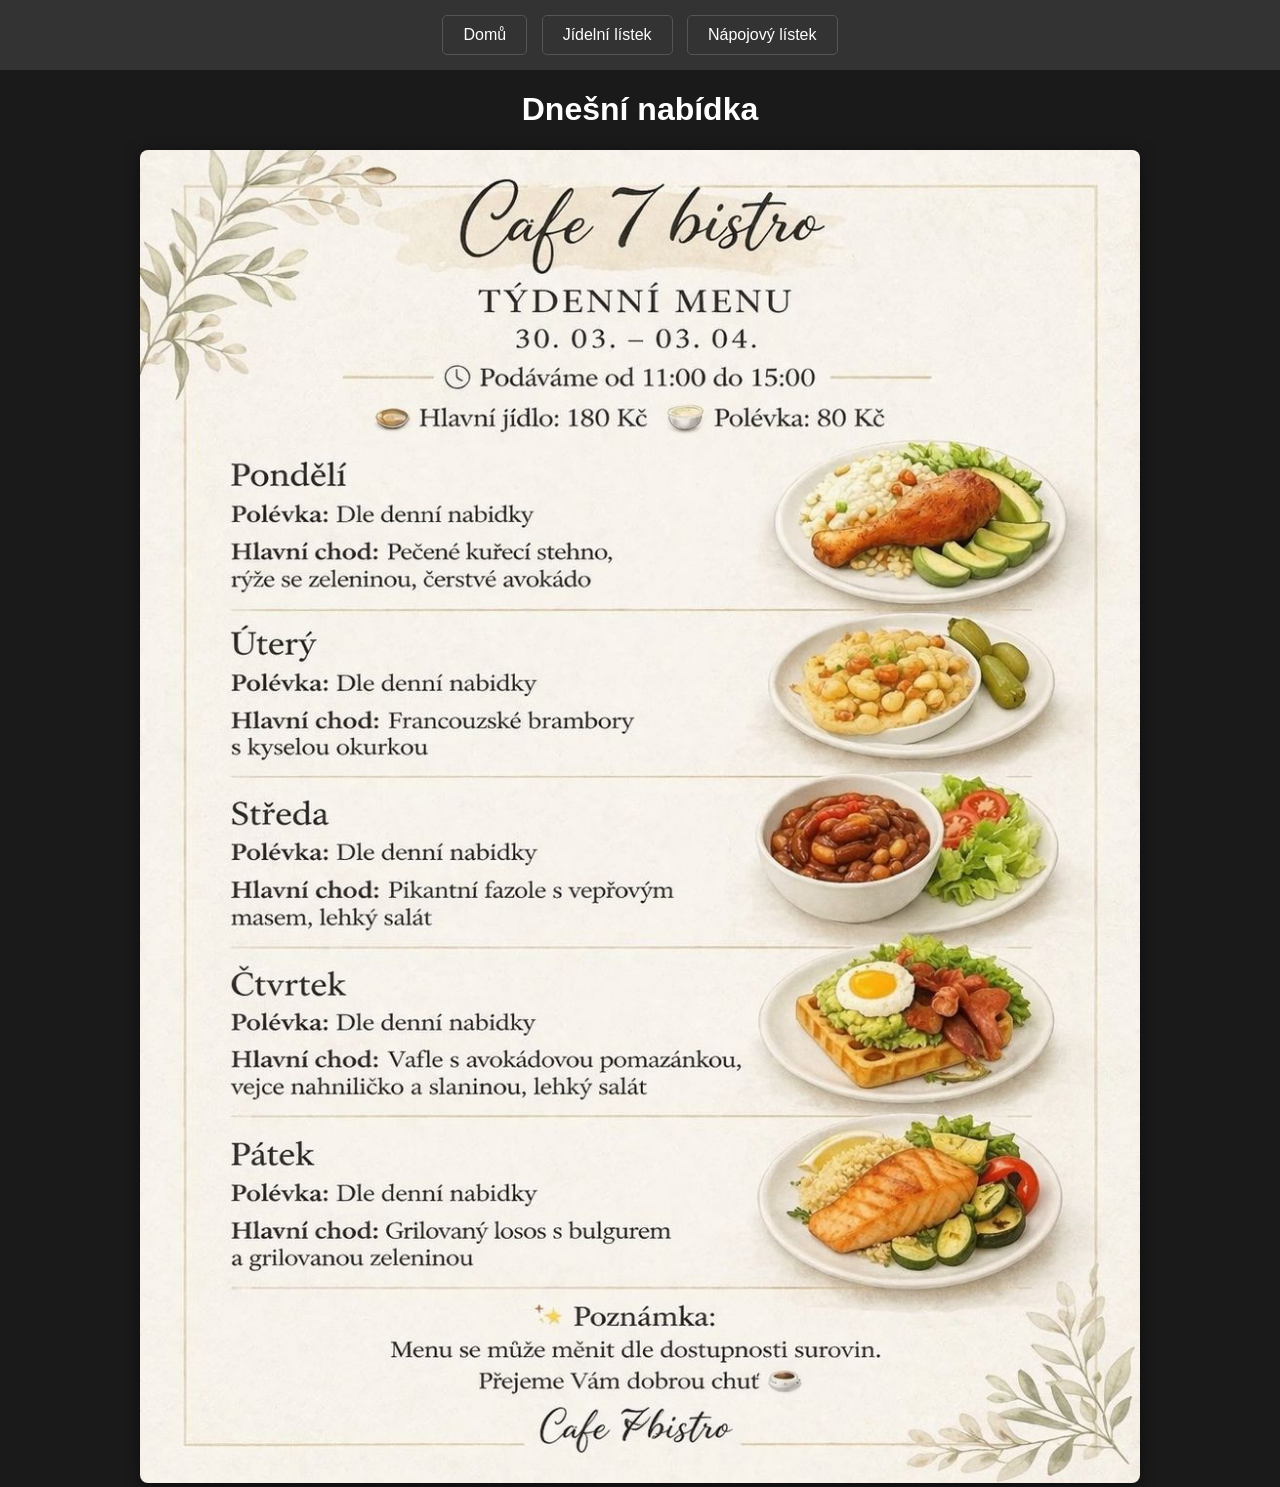
<file: denni-listek.html>
<!DOCTYPE html>
<html lang="cs">
<head>
    <meta charset="UTF-8">
    <meta name="viewport" content="width=device-width, initial-scale=1.0">
    <title>Denní lístek - Café 7</title>
    <style>
        body {
            margin: 0;
            padding: 0;
            font-family: Arial, sans-serif;
            background-color: #1a1a1a;
            color: white;
            text-align: center;
        }
        /* Styl pro navigaci */
        nav {
            background-color: #333;
            padding: 15px;
            margin-bottom: 20px;
        }
        nav a {
            color: white;
            text-decoration: none;
            padding: 10px 20px;
            margin: 0 5px;
            border: 1px solid #555;
            border-radius: 5px;
            display: inline-block;
            transition: background 0.3s;
        }
        nav a:hover {
            background-color: #555;
        }
        /* Styl pro fotku */
        .foto-kontejner {
            max-width: 1000px;
            margin: 0 auto;
            padding: 0 10px;
        }
        img {
            width: 100%;
            height: auto;
            border-radius: 8px;
            box-shadow: 0 4px 15px rgba(0,0,0,0.5);
        }
    </style>
</head>
<body>

    <nav>
        <a href="index.html">Domů</a>
        <a href="jidelni-listek.html">Jídelní lístek</a>
        <a href="napojovy-listek.html">Nápojový lístek</a>
    </nav>

    <div class="foto-kontejner">
        <h1>Dnešní nabídka</h1>
        <img src="denni-nabidka.png" alt="Denní nabídka">
    </div>

</body>
</html>
</file>
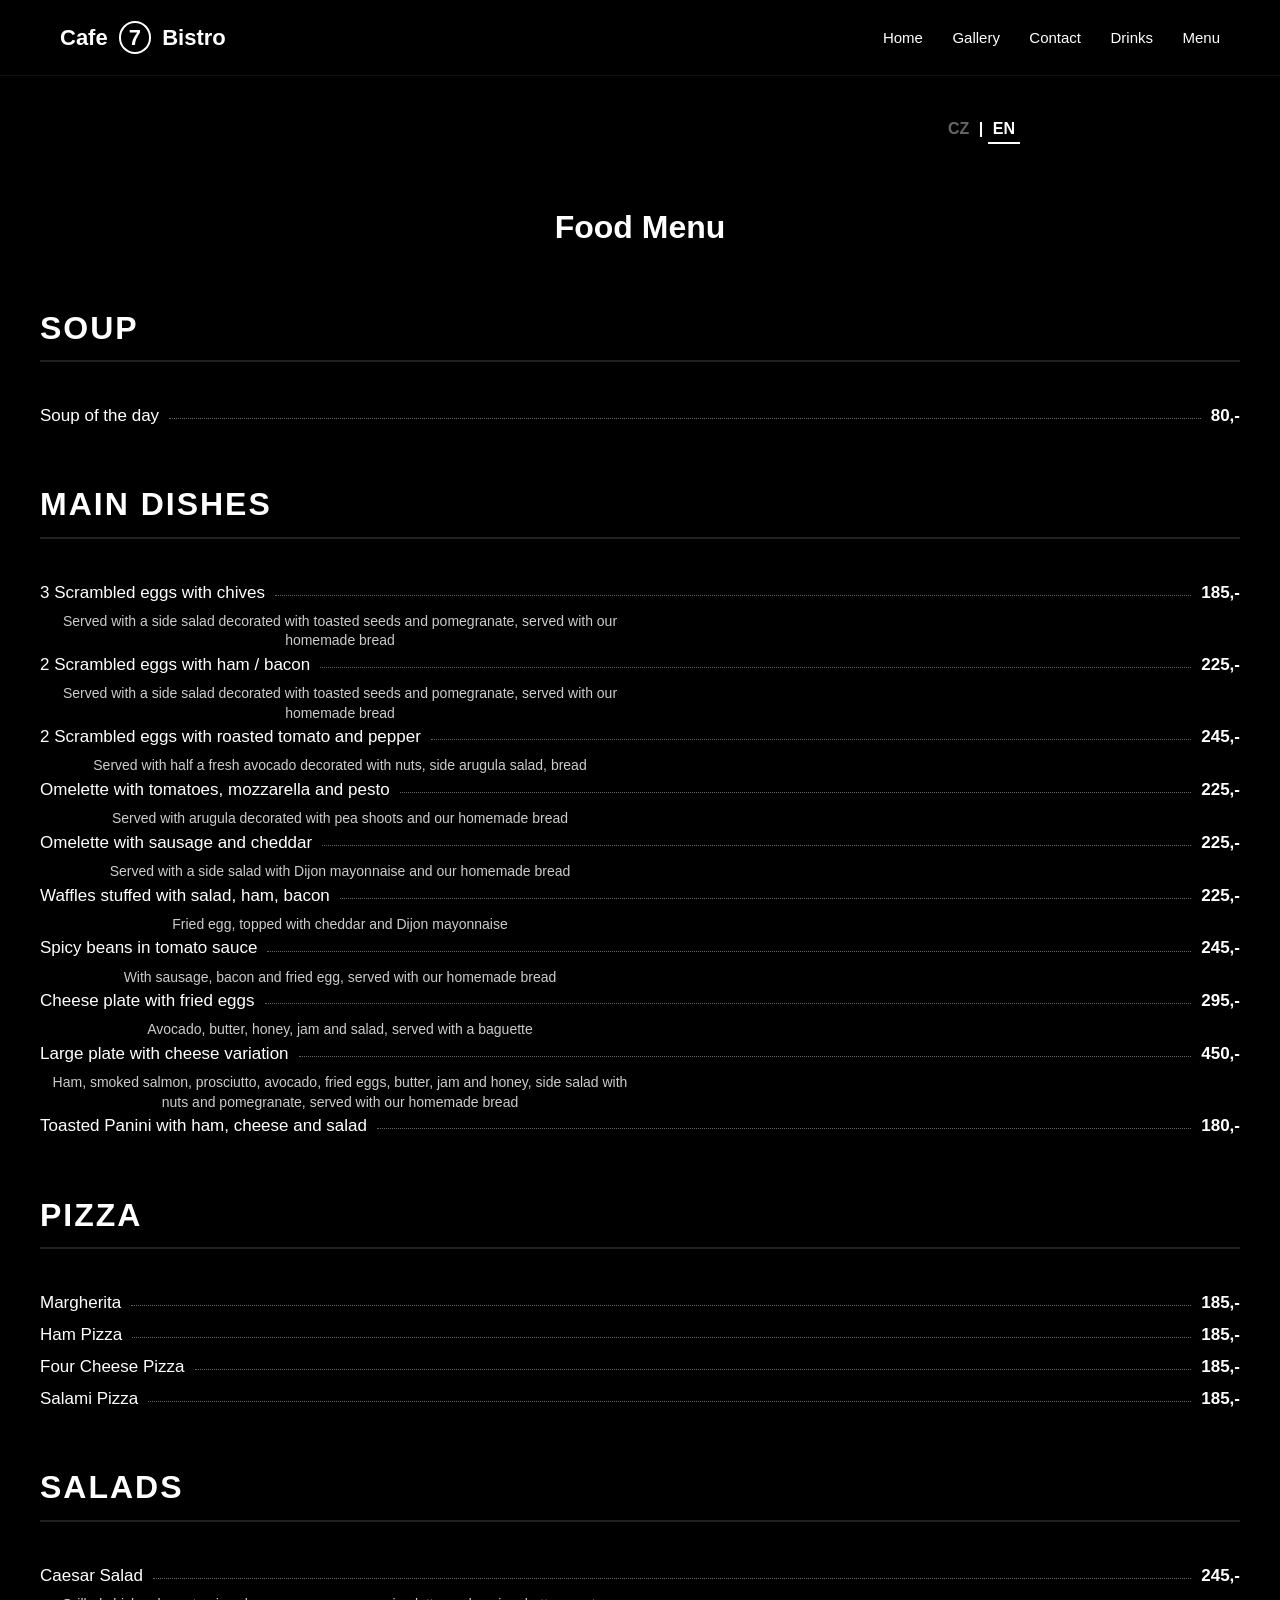
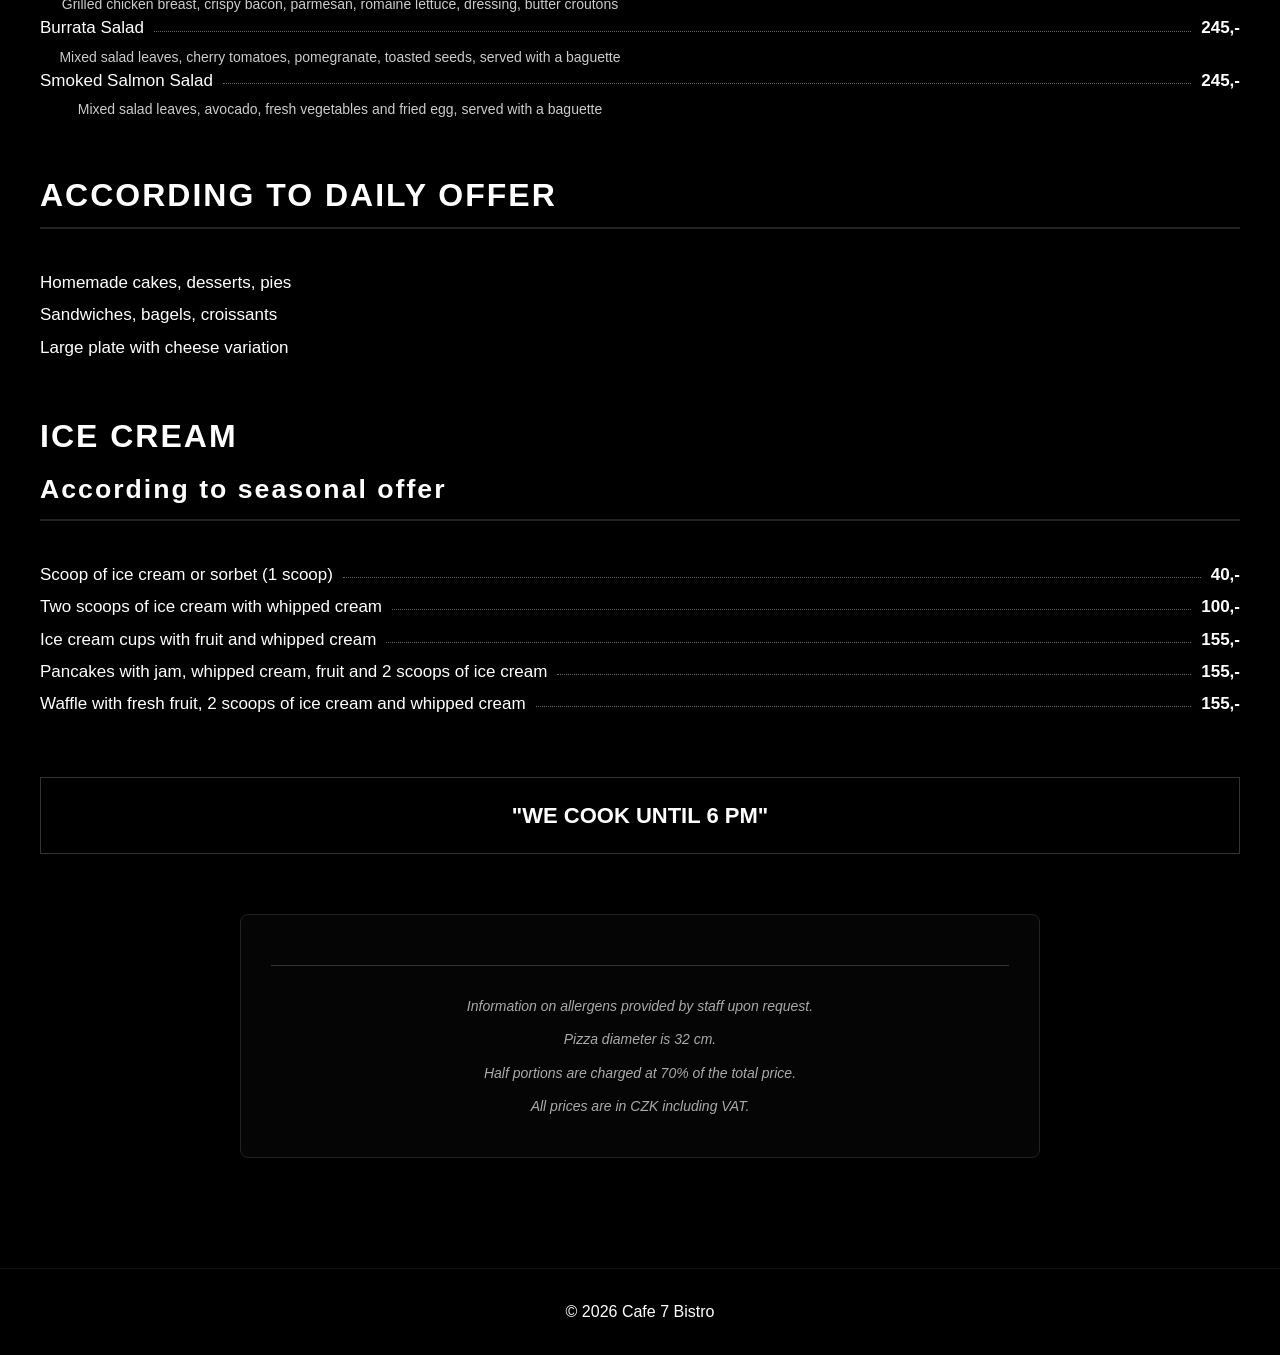
<file: jidelni-listek-en.html>
<!DOCTYPE html>
<html lang="en">
<head>
<meta charset="UTF-8">
<meta name="viewport" content="width=device-width, initial-scale=1.0">
<title>Menu | Cafe 7 Bistro</title>
<link rel="stylesheet" href="styles.css">
</head>

<body>

<header>
<div class="logo">
Cafe <span class="circle">7</span> Bistro
</div>

<nav>
<a href="index.html">Home</a>
<a href="index.html#gallery">Gallery</a>
<a href="index.html#contact">Contact</a>
<a href="napojovy-listek.html">Drinks</a>
<a href="jidelni-listek-en.html">Menu</a>
</nav>
</header>

<div class="lang-switch">
    <a href="jidelni-listek.html" class="lang-link">CZ</a> | 
    <a href="jidelni-listek-en.html" class="lang-link active">EN</a>
</div>

<section class="section">

<h2>Food Menu</h2>

<div class="menu-container">

<h2 class="menu-category">SOUP</h2>
<div class="menu-item">
<div class="menu-row">
<span class="menu-name">Soup of the day</span>
<span class="menu-dots"></span>
<span class="menu-price">80,-</span>
</div>
</div>

<h2 class="menu-category">MAIN DISHES</h2>

<div class="menu-item">
<div class="menu-row">
<span class="menu-name">3 Scrambled eggs with chives</span>
<span class="menu-dots"></span>
<span class="menu-price">185,-</span>
</div>
<p class="menu-desc">
Served with a side salad decorated with toasted seeds and pomegranate, served with our homemade bread
</p>
</div>

<div class="menu-item">
<div class="menu-row">
<span class="menu-name">2 Scrambled eggs with ham / bacon</span>
<span class="menu-dots"></span>
<span class="menu-price">225,-</span>
</div>
<p class="menu-desc">
Served with a side salad decorated with toasted seeds and pomegranate, served with our homemade bread
</p>
</div>

<div class="menu-item">
<div class="menu-row">
<span class="menu-name">2 Scrambled eggs with roasted tomato and pepper</span>
<span class="menu-dots"></span>
<span class="menu-price">245,-</span>
</div>
<p class="menu-desc">
Served with half a fresh avocado decorated with nuts, side arugula salad, bread
</p>
</div>

<div class="menu-item">
<div class="menu-row">
<span class="menu-name">Omelette with tomatoes, mozzarella and pesto</span>
<span class="menu-dots"></span>
<span class="menu-price">225,-</span>
</div>
<p class="menu-desc">
Served with arugula decorated with pea shoots and our homemade bread
</p>
</div>

<div class="menu-item">
<div class="menu-row">
<span class="menu-name">Omelette with sausage and cheddar</span>
<span class="menu-dots"></span>
<span class="menu-price">225,-</span>
</div>
<p class="menu-desc">
Served with a side salad with Dijon mayonnaise and our homemade bread
</p>
</div>

<div class="menu-item">
<div class="menu-row">
<span class="menu-name">Waffles stuffed with salad, ham, bacon</span>
<span class="menu-dots"></span>
<span class="menu-price">225,-</span>
</div>
<p class="menu-desc">
Fried egg, topped with cheddar and Dijon mayonnaise
</p>
</div>

<div class="menu-item">
<div class="menu-row">
<span class="menu-name">Spicy beans in tomato sauce</span>
<span class="menu-dots"></span>
<span class="menu-price">245,-</span>
</div>
<p class="menu-desc">
With sausage, bacon and fried egg, served with our homemade bread
</p>
</div>

<div class="menu-item">
<div class="menu-row">
<span class="menu-name">Cheese plate with fried eggs</span>
<span class="menu-dots"></span>
<span class="menu-price">295,-</span>
</div>
<p class="menu-desc">
Avocado, butter, honey, jam and salad, served with a baguette
</p>
</div>

<div class="menu-item">
<div class="menu-row">
<span class="menu-name">Large plate with cheese variation</span>
<span class="menu-dots"></span>
<span class="menu-price">450,-</span>
</div>
<p class="menu-desc">
Ham, smoked salmon, prosciutto, avocado, fried eggs, butter, jam and honey, side salad with nuts and pomegranate, served with our homemade bread
</p>
</div>

<div class="menu-item">
<div class="menu-row">
<span class="menu-name">Toasted Panini with ham, cheese and salad</span>
<span class="menu-dots"></span>
<span class="menu-price">180,-</span>
</div>
</div>

<h2 class="menu-category">PIZZA</h2>

<div class="menu-item">
<div class="menu-row">
<span class="menu-name">Margherita</span>
<span class="menu-dots"></span>
<span class="menu-price">185,-</span>
</div>
</div>

<div class="menu-item">
<div class="menu-row">
<span class="menu-name">Ham Pizza</span>
<span class="menu-dots"></span>
<span class="menu-price">185,-</span>
</div>
</div>

<div class="menu-item">
<div class="menu-row">
<span class="menu-name">Four Cheese Pizza</span>
<span class="menu-dots"></span>
<span class="menu-price">185,-</span>
</div>
</div>

<div class="menu-item">
<div class="menu-row">
<span class="menu-name">Salami Pizza</span>
<span class="menu-dots"></span>
<span class="menu-price">185,-</span>
</div>
</div>

<h2 class="menu-category">SALADS</h2>

<div class="menu-item">
<div class="menu-row">
<span class="menu-name">Caesar Salad</span>
<span class="menu-dots"></span>
<span class="menu-price">245,-</span>
</div>
<p class="menu-desc">
Grilled chicken breast, crispy bacon, parmesan, romaine lettuce, dressing, butter croutons
</p>
</div>

<div class="menu-item">
<div class="menu-row">
<span class="menu-name">Burrata Salad</span>
<span class="menu-dots"></span>
<span class="menu-price">245,-</span>
</div>
<p class="menu-desc">
Mixed salad leaves, cherry tomatoes, pomegranate, toasted seeds, served with a baguette
</p>
</div>

<div class="menu-item">
<div class="menu-row">
<span class="menu-name">Smoked Salmon Salad</span>
<span class="menu-dots"></span>
<span class="menu-price">245,-</span>
</div>
<p class="menu-desc">
Mixed salad leaves, avocado, fresh vegetables and fried egg, served with a baguette
</p>
</div>

<h2 class="menu-category">ACCORDING TO DAILY OFFER</h2>

<div class="menu-item">
<div class="menu-row">
<span class="menu-name">Homemade cakes, desserts, pies</span>
</div>
</div>

<div class="menu-item">
<div class="menu-row">
<span class="menu-name">Sandwiches, bagels, croissants</span>
</div>
</div>

<div class="menu-item">
<div class="menu-row">
<span class="menu-name">Large plate with cheese variation</span>
</div>
</div>

<h2 class="menu-category">ICE CREAM <br><small>According to seasonal offer</small></h2>

<div class="menu-item">
<div class="menu-row">
<span class="menu-name">Scoop of ice cream or sorbet (1 scoop)</span>
<span class="menu-dots"></span>
<span class="menu-price">40,-</span>
</div>
</div>

<div class="menu-item">
<div class="menu-row">
<span class="menu-name">Two scoops of ice cream with whipped cream</span>
<span class="menu-dots"></span>
<span class="menu-price">100,-</span>
</div>
</div>

<div class="menu-item">
<div class="menu-row">
<span class="menu-name">Ice cream cups with fruit and whipped cream</span>
<span class="menu-dots"></span>
<span class="menu-price">155,-</span>
</div>
</div>

<div class="menu-item">
<div class="menu-row">
<span class="menu-name">Pancakes with jam, whipped cream, fruit and 2 scoops of ice cream</span>
<span class="menu-dots"></span>
<span class="menu-price">155,-</span>
</div>
</div>

<div class="menu-item">
<div class="menu-row">
<span class="menu-name">Waffle with fresh fruit, 2 scoops of ice cream and whipped cream</span>
<span class="menu-dots"></span>
<span class="menu-price">155,-</span>
</div>
</div>

<div class="cooking-time">
    "WE COOK UNTIL 6 PM"
</div>

<div class="menu-info">
    <div class="info-box">
        <p>Information on allergens provided by staff upon request.</p>
        <p>Pizza diameter is 32 cm.</p>
        <p>Half portions are charged at 70% of the total price.</p>
        <p>All prices are in CZK including VAT.</p>
    </div>
</div>

</div>

</section>

<footer>
© 2026 Cafe 7 Bistro
</footer>

</body>
</html>
</file>
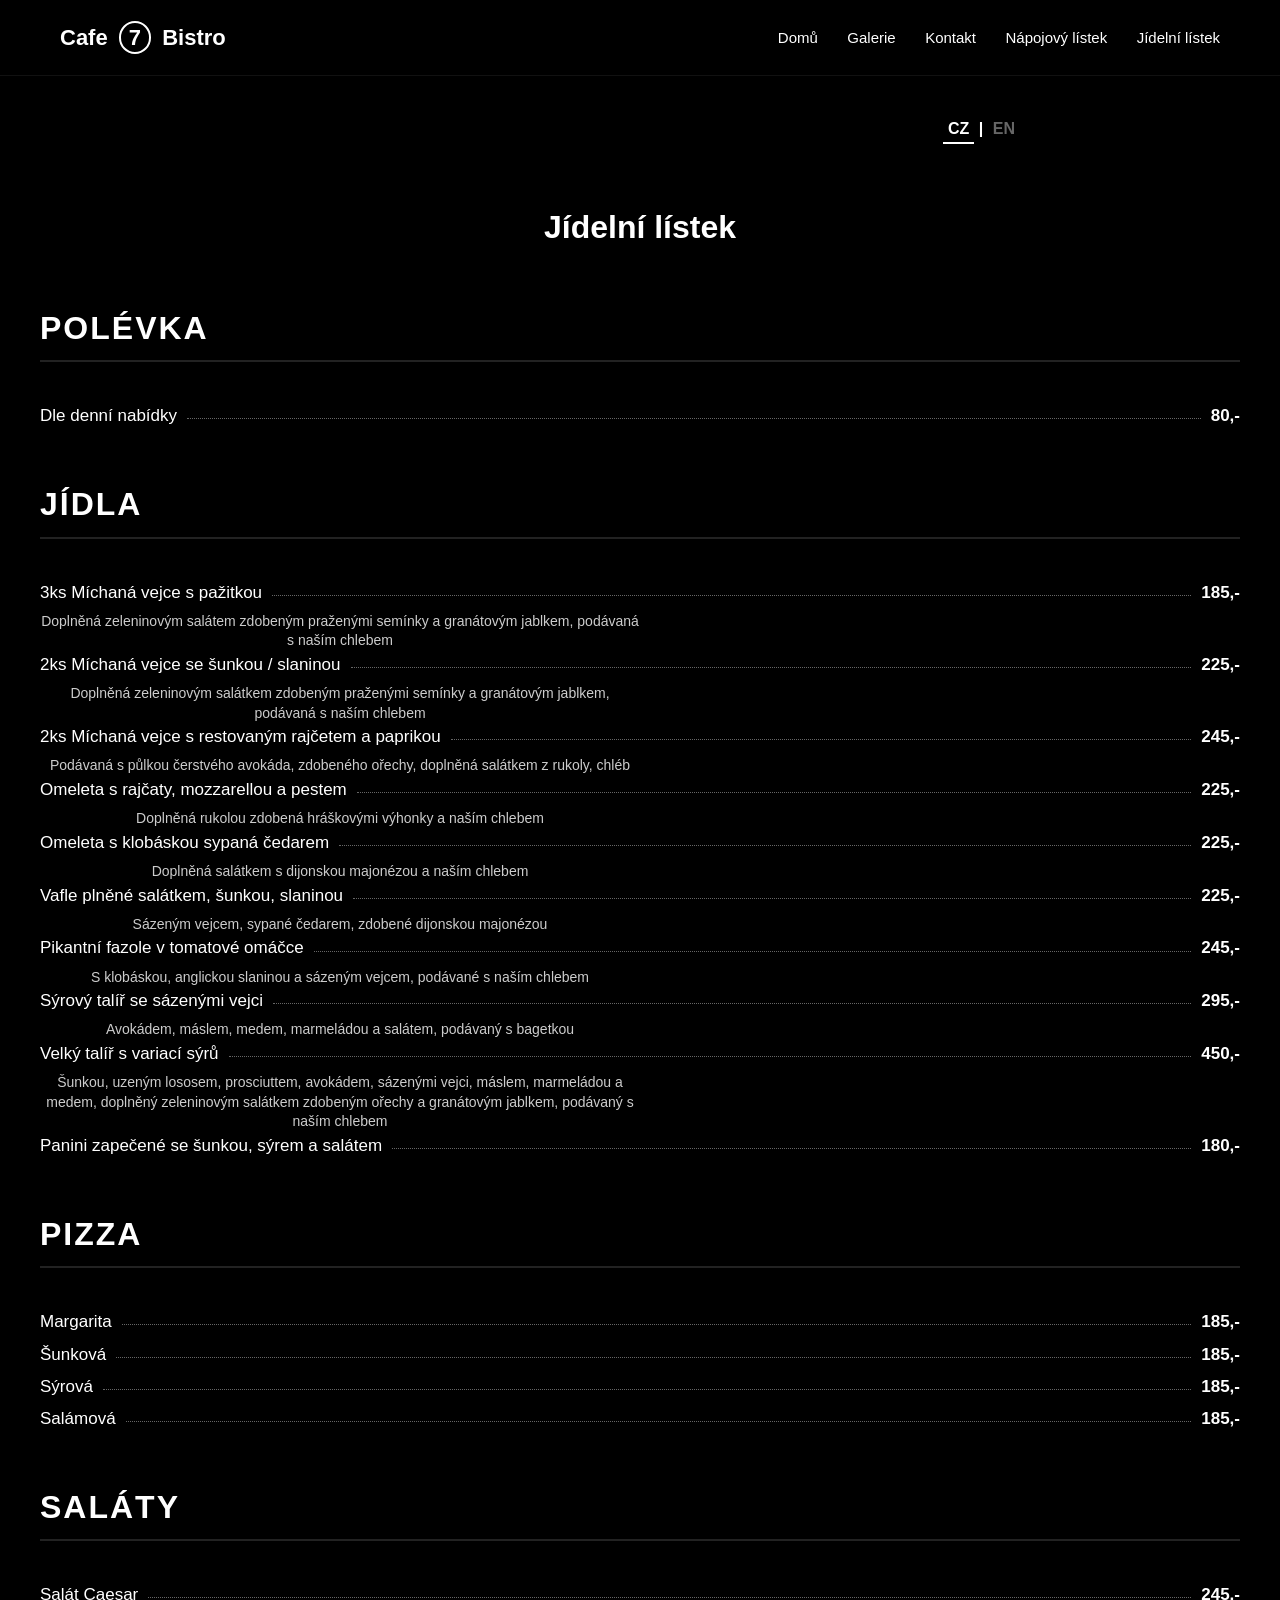
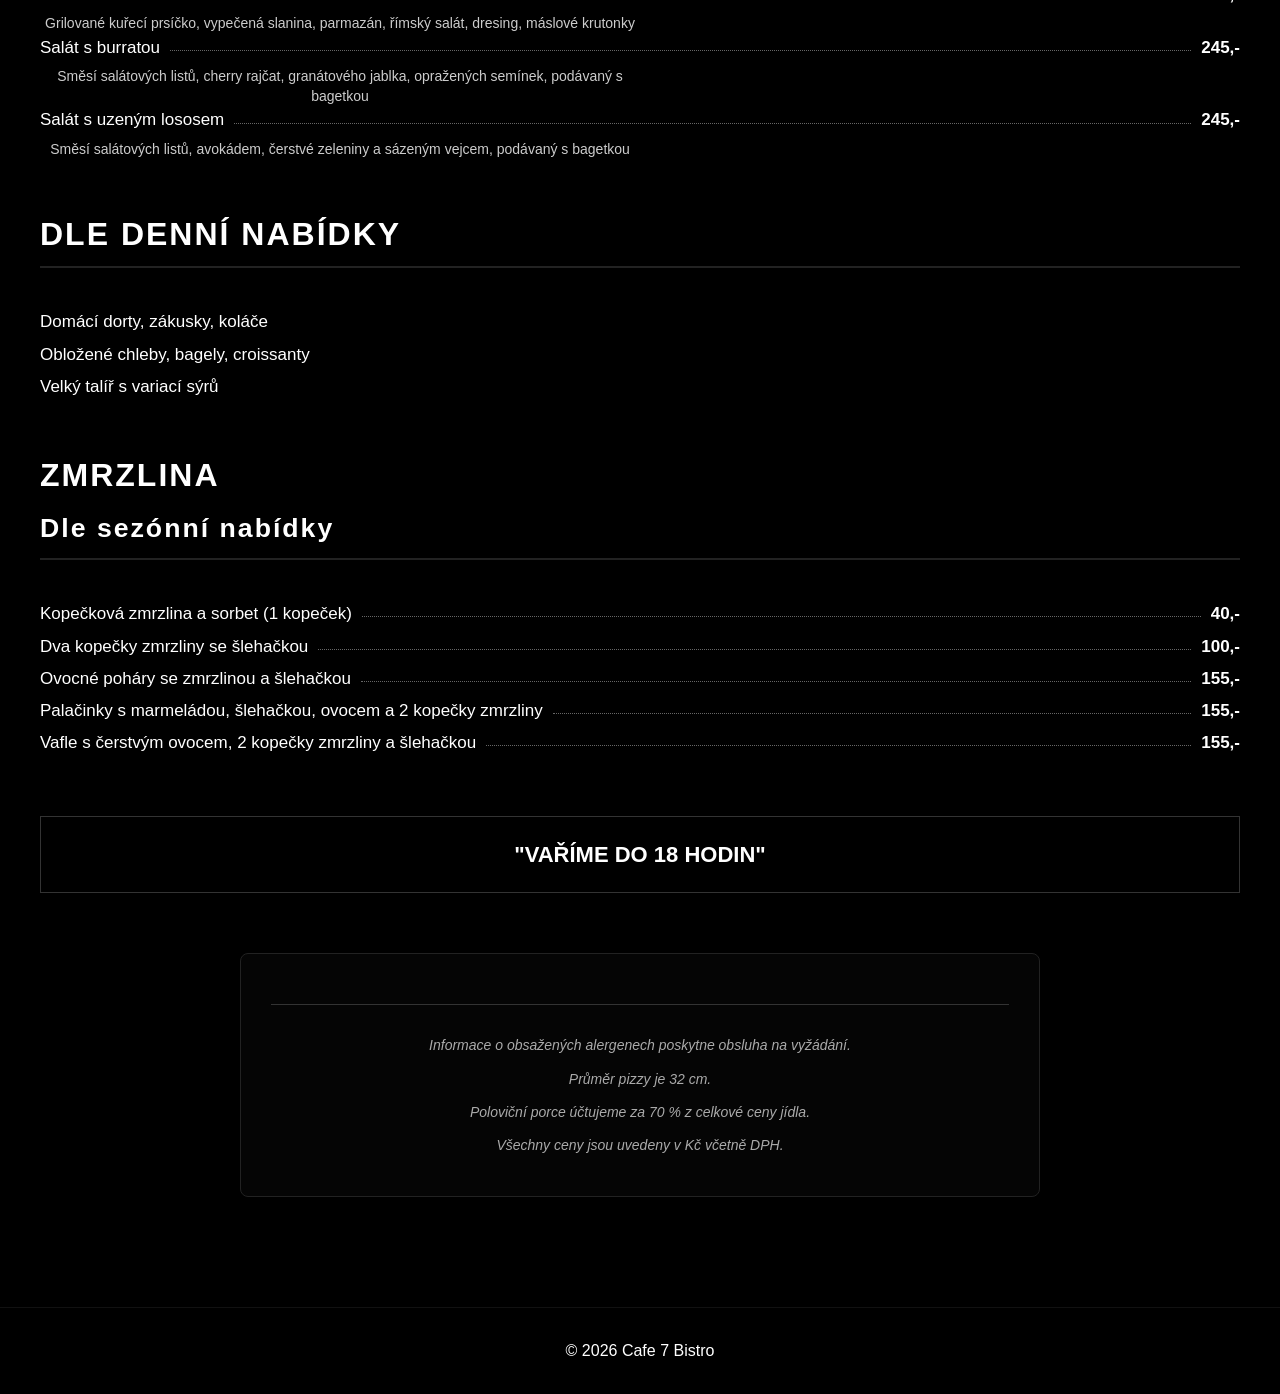
<file: jidelni-listek.html>
<!DOCTYPE html>
<html lang="cs">
<head>
<meta charset="UTF-8">
<meta name="viewport" content="width=device-width, initial-scale=1.0">
<title>Jídelní lístek | Cafe 7 Bistro</title>
<link rel="stylesheet" href="styles.css">
</head>

<body>

<header>
<div class="logo">
Cafe <span class="circle">7</span> Bistro
</div>

<nav>
<a href="index.html">Domů</a>
<a href="index.html#gallery">Galerie</a>
<a href="index.html#contact">Kontakt</a>
<a href="napojovy-listek.html">Nápojový lístek</a>
<a href="jidelni-listek.html">Jídelní lístek</a>
</nav>
</header>

<div class="lang-switch">
    <a href="jidelni-listek.html" class="lang-link active">CZ</a> | 
    <a href="jidelni-listek-en.html" class="lang-link">EN</a>
</div>

<section class="section">

<h2>Jídelní lístek</h2>

<div class="menu-container">

<h2 class="menu-category">POLÉVKA</h2>
<div class="menu-item">
<div class="menu-row">
<span class="menu-name">Dle denní nabídky</span>
<span class="menu-dots"></span>
<span class="menu-price">80,-</span>
</div>
</div>

<h2 class="menu-category">JÍDLA</h2>

<div class="menu-item">
<div class="menu-row">
<span class="menu-name">3ks Míchaná vejce s pažitkou</span>
<span class="menu-dots"></span>
<span class="menu-price">185,-</span>
</div>
<p class="menu-desc">
Doplněná zeleninovým salátem zdobeným praženými semínky a granátovým jablkem, podávaná s naším chlebem
</p>
</div>

<div class="menu-item">
<div class="menu-row">
<span class="menu-name">2ks Míchaná vejce se šunkou / slaninou</span>
<span class="menu-dots"></span>
<span class="menu-price">225,-</span>
</div>
<p class="menu-desc">
Doplněná zeleninovým salátkem zdobeným praženými semínky a granátovým jablkem, podávaná s naším chlebem
</p>
</div>

<div class="menu-item">
<div class="menu-row">
<span class="menu-name">2ks Míchaná vejce s restovaným rajčetem a paprikou</span>
<span class="menu-dots"></span>
<span class="menu-price">245,-</span>
</div>
<p class="menu-desc">
Podávaná s půlkou čerstvého avokáda, zdobeného ořechy, doplněná salátkem z rukoly, chléb
</p>
</div>

<div class="menu-item">
<div class="menu-row">
<span class="menu-name">Omeleta s rajčaty, mozzarellou a pestem</span>
<span class="menu-dots"></span>
<span class="menu-price">225,-</span>
</div>
<p class="menu-desc">
Doplněná rukolou zdobená hráškovými výhonky a naším chlebem
</p>
</div>

<div class="menu-item">
<div class="menu-row">
<span class="menu-name">Omeleta s klobáskou sypaná čedarem</span>
<span class="menu-dots"></span>
<span class="menu-price">225,-</span>
</div>
<p class="menu-desc">
Doplněná salátkem s dijonskou majonézou a naším chlebem
</p>
</div>

<div class="menu-item">
<div class="menu-row">
<span class="menu-name">Vafle plněné salátkem, šunkou, slaninou</span>
<span class="menu-dots"></span>
<span class="menu-price">225,-</span>
</div>
<p class="menu-desc">
Sázeným vejcem, sypané čedarem, zdobené dijonskou majonézou
</p>
</div>

<div class="menu-item">
<div class="menu-row">
<span class="menu-name">Pikantní fazole v tomatové omáčce</span>
<span class="menu-dots"></span>
<span class="menu-price">245,-</span>
</div>
<p class="menu-desc">
S klobáskou, anglickou slaninou a sázeným vejcem, podávané s naším chlebem
</p>
</div>

<div class="menu-item">
<div class="menu-row">
<span class="menu-name">Sýrový talíř se sázenými vejci</span>
<span class="menu-dots"></span>
<span class="menu-price">295,-</span>
</div>
<p class="menu-desc">
Avokádem, máslem, medem, marmeládou a salátem, podávaný s bagetkou
</p>
</div>

<div class="menu-item">
<div class="menu-row">
<span class="menu-name">Velký talíř s variací sýrů</span>
<span class="menu-dots"></span>
<span class="menu-price">450,-</span>
</div>
<p class="menu-desc">
Šunkou, uzeným lososem, prosciuttem, avokádem, sázenými vejci, máslem, marmeládou a medem, doplněný zeleninovým salátkem zdobeným ořechy a granátovým jablkem, podávaný s naším chlebem
</p>
</div>

<div class="menu-item">
<div class="menu-row">
<span class="menu-name">Panini zapečené se šunkou, sýrem a salátem</span>
<span class="menu-dots"></span>
<span class="menu-price">180,-</span>
</div>
</div>

<h2 class="menu-category">PIZZA</h2>

<div class="menu-item">
<div class="menu-row">
<span class="menu-name">Margarita</span>
<span class="menu-dots"></span>
<span class="menu-price">185,-</span>
</div>
</div>

<div class="menu-item">
<div class="menu-row">
<span class="menu-name">Šunková</span>
<span class="menu-dots"></span>
<span class="menu-price">185,-</span>
</div>
</div>

<div class="menu-item">
<div class="menu-row">
<span class="menu-name">Sýrová</span>
<span class="menu-dots"></span>
<span class="menu-price">185,-</span>
</div>
</div>

<div class="menu-item">
<div class="menu-row">
<span class="menu-name">Salámová</span>
<span class="menu-dots"></span>
<span class="menu-price">185,-</span>
</div>
</div>

<h2 class="menu-category">SALÁTY</h2>

<div class="menu-item">
<div class="menu-row">
<span class="menu-name">Salát Caesar</span>
<span class="menu-dots"></span>
<span class="menu-price">245,-</span>
</div>
<p class="menu-desc">
Grilované kuřecí prsíčko, vypečená slanina, parmazán, římský salát, dresing, máslové krutonky
</p>
</div>

<div class="menu-item">
<div class="menu-row">
<span class="menu-name">Salát s burratou</span>
<span class="menu-dots"></span>
<span class="menu-price">245,-</span>
</div>
<p class="menu-desc">
Směsí salátových listů, cherry rajčat, granátového jablka, opražených semínek, podávaný s bagetkou
</p>
</div>

<div class="menu-item">
<div class="menu-row">
<span class="menu-name">Salát s uzeným lososem</span>
<span class="menu-dots"></span>
<span class="menu-price">245,-</span>
</div>
<p class="menu-desc">
Směsí salátových listů, avokádem, čerstvé zeleniny a sázeným vejcem, podávaný s bagetkou
</p>
</div>

<h2 class="menu-category">DLE DENNÍ NABÍDKY</h2>

<div class="menu-item">
<div class="menu-row">
<span class="menu-name">Domácí dorty, zákusky, koláče</span>
</div>
</div>

<div class="menu-item">
<div class="menu-row">
<span class="menu-name">Obložené chleby, bagely, croissanty</span>
</div>
</div>

<div class="menu-item">
<div class="menu-row">
<span class="menu-name">Velký talíř s variací sýrů</span>
</div>
</div>

<h2 class="menu-category">ZMRZLINA <br><small>Dle sezónní nabídky</small></h2>

<div class="menu-item">
<div class="menu-row">
<span class="menu-name">Kopečková zmrzlina a sorbet (1 kopeček)</span>
<span class="menu-dots"></span>
<span class="menu-price">40,-</span>
</div>
</div>

<div class="menu-item">
<div class="menu-row">
<span class="menu-name">Dva kopečky zmrzliny se šlehačkou</span>
<span class="menu-dots"></span>
<span class="menu-price">100,-</span>
</div>
</div>

<div class="menu-item">
<div class="menu-row">
<span class="menu-name">Ovocné poháry se zmrzlinou a šlehačkou</span>
<span class="menu-dots"></span>
<span class="menu-price">155,-</span>
</div>
</div>

<div class="menu-item">
<div class="menu-row">
<span class="menu-name">Palačinky s marmeládou, šlehačkou, ovocem a 2 kopečky zmrzliny</span>
<span class="menu-dots"></span>
<span class="menu-price">155,-</span>
</div>
</div>

<div class="menu-item">
<div class="menu-row">
<span class="menu-name">Vafle s čerstvým ovocem, 2 kopečky zmrzliny a šlehačkou</span>
<span class="menu-dots"></span>
<span class="menu-price">155,-</span>
</div>
</div>

<div class="cooking-time">
    "VAŘÍME DO 18 HODIN"
</div>

<div class="menu-info">
    <div class="info-box">
        <p>Informace o obsažených alergenech poskytne obsluha na vyžádání.</p>
        <p>Průměr pizzy je 32 cm.</p>
        <p>Poloviční porce účtujeme za 70 % z celkové ceny jídla.</p>
        <p>Všechny ceny jsou uvedeny v Kč včetně DPH.</p>
    </div>
</div>

</div>

</section>

<footer>
© 2026 Cafe 7 Bistro
</footer>

</body>
</html>
</file>
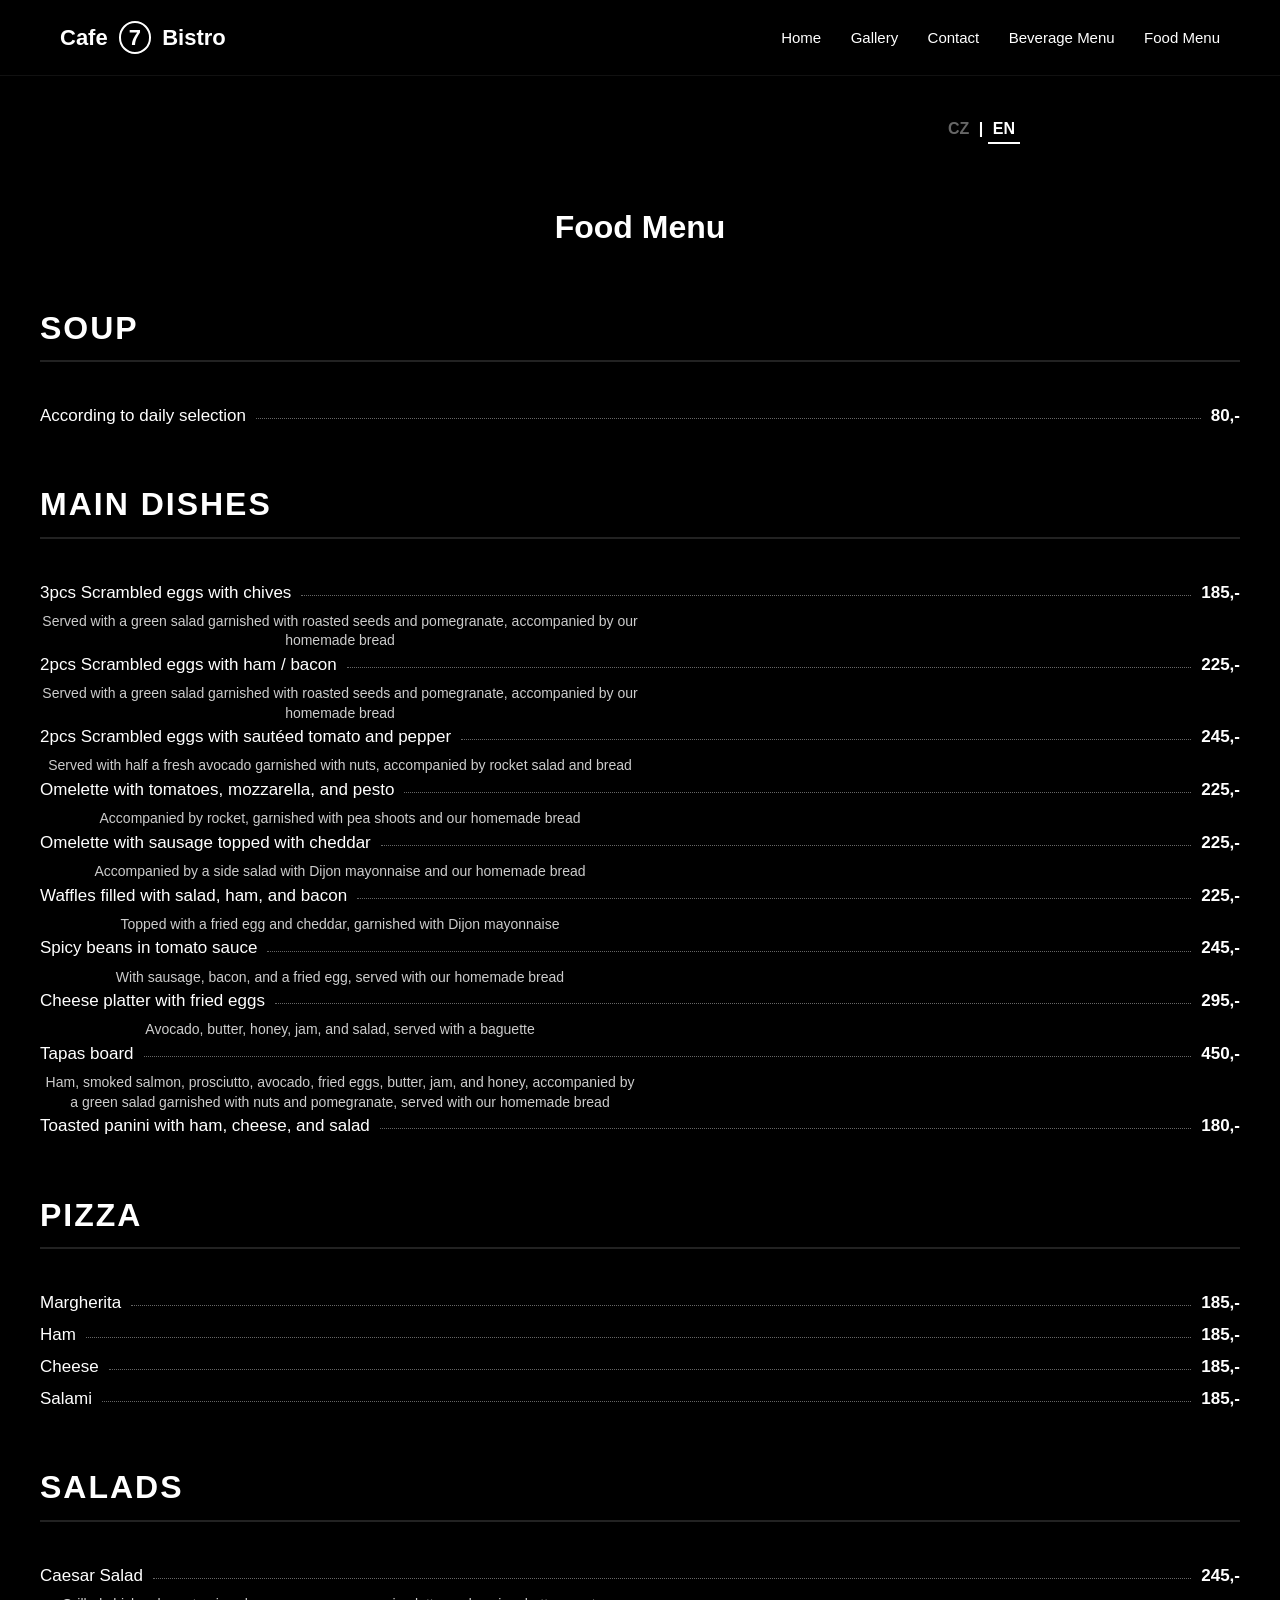
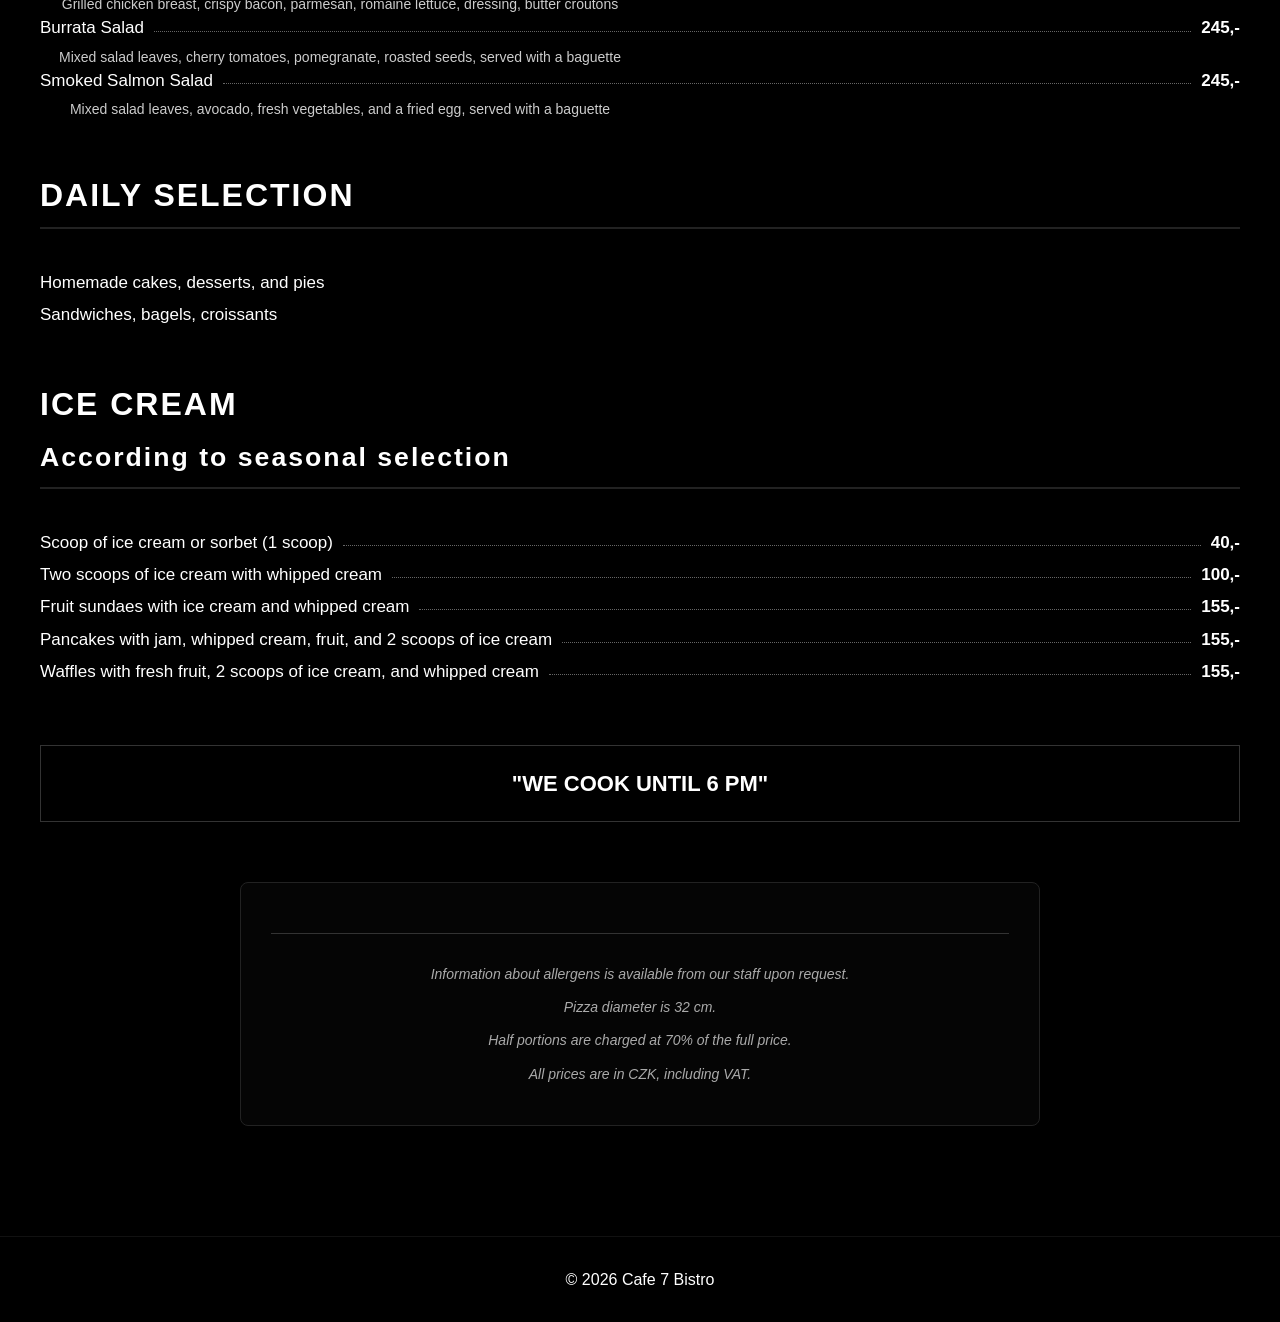
<file: napojovy-listek-en.html>
<!DOCTYPE html>
<html lang="en">
<head>
<meta charset="UTF-8">
<meta name="viewport" content="width=device-width, initial-scale=1.0">
<title>Food Menu | Cafe 7 Bistro</title>
<link rel="stylesheet" href="styles.css">
</head>

<body>

<header>
<div class="logo">
Cafe <span class="circle">7</span> Bistro
</div>

<nav>
<a href="index.html">Home</a>
<a href="index.html#gallery">Gallery</a>
<a href="index.html#contact">Contact</a>
<a href="napojovy-listek.html">Beverage Menu</a>
<a href="jidelni-listek.html">Food Menu</a>
</nav>
</header>

<div class="lang-switch">
    <a href="jidelni-listek.html" class="lang-link">CZ</a> | 
    <a href="jidelni-listek-en.html" class="lang-link active">EN</a>
</div>

<section class="section">

<h2>Food Menu</h2>

<div class="menu-container">

<h2 class="menu-category">SOUP</h2>
<div class="menu-item">
<div class="menu-row">
<span class="menu-name">According to daily selection</span>
<span class="menu-dots"></span>
<span class="menu-price">80,-</span>
</div>
</div>

<h2 class="menu-category">MAIN DISHES</h2>

<div class="menu-item">
<div class="menu-row">
<span class="menu-name">3pcs Scrambled eggs with chives</span>
<span class="menu-dots"></span>
<span class="menu-price">185,-</span>
</div>
<p class="menu-desc">
Served with a green salad garnished with roasted seeds and pomegranate, accompanied by our homemade bread
</p>
</div>

<div class="menu-item">
<div class="menu-row">
<span class="menu-name">2pcs Scrambled eggs with ham / bacon</span>
<span class="menu-dots"></span>
<span class="menu-price">225,-</span>
</div>
<p class="menu-desc">
Served with a green salad garnished with roasted seeds and pomegranate, accompanied by our homemade bread
</p>
</div>

<div class="menu-item">
<div class="menu-row">
<span class="menu-name">2pcs Scrambled eggs with sautéed tomato and pepper</span>
<span class="menu-dots"></span>
<span class="menu-price">245,-</span>
</div>
<p class="menu-desc">
Served with half a fresh avocado garnished with nuts, accompanied by rocket salad and bread
</p>
</div>

<div class="menu-item">
<div class="menu-row">
<span class="menu-name">Omelette with tomatoes, mozzarella, and pesto</span>
<span class="menu-dots"></span>
<span class="menu-price">225,-</span>
</div>
<p class="menu-desc">
Accompanied by rocket, garnished with pea shoots and our homemade bread
</p>
</div>

<div class="menu-item">
<div class="menu-row">
<span class="menu-name">Omelette with sausage topped with cheddar</span>
<span class="menu-dots"></span>
<span class="menu-price">225,-</span>
</div>
<p class="menu-desc">
Accompanied by a side salad with Dijon mayonnaise and our homemade bread
</p>
</div>

<div class="menu-item">
<div class="menu-row">
<span class="menu-name">Waffles filled with salad, ham, and bacon</span>
<span class="menu-dots"></span>
<span class="menu-price">225,-</span>
</div>
<p class="menu-desc">
Topped with a fried egg and cheddar, garnished with Dijon mayonnaise
</p>
</div>

<div class="menu-item">
<div class="menu-row">
<span class="menu-name">Spicy beans in tomato sauce</span>
<span class="menu-dots"></span>
<span class="menu-price">245,-</span>
</div>
<p class="menu-desc">
With sausage, bacon, and a fried egg, served with our homemade bread
</p>
</div>

<div class="menu-item">
<div class="menu-row">
<span class="menu-name">Cheese platter with fried eggs</span>
<span class="menu-dots"></span>
<span class="menu-price">295,-</span>
</div>
<p class="menu-desc">
Avocado, butter, honey, jam, and salad, served with a baguette
</p>
</div>

<div class="menu-item">
<div class="menu-row">
<span class="menu-name">Tapas board</span>
<span class="menu-dots"></span>
<span class="menu-price">450,-</span>
</div>
<p class="menu-desc">
Ham, smoked salmon, prosciutto, avocado, fried eggs, butter, jam, and honey, accompanied by a green salad garnished with nuts and pomegranate, served with our homemade bread
</p>
</div>

<div class="menu-item">
<div class="menu-row">
<span class="menu-name">Toasted panini with ham, cheese, and salad</span>
<span class="menu-dots"></span>
<span class="menu-price">180,-</span>
</div>
</div>

<h2 class="menu-category">PIZZA</h2>

<div class="menu-item">
<div class="menu-row">
<span class="menu-name">Margherita</span>
<span class="menu-dots"></span>
<span class="menu-price">185,-</span>
</div>
</div>

<div class="menu-item">
<div class="menu-row">
<span class="menu-name">Ham</span>
<span class="menu-dots"></span>
<span class="menu-price">185,-</span>
</div>
</div>

<div class="menu-item">
<div class="menu-row">
<span class="menu-name">Cheese</span>
<span class="menu-dots"></span>
<span class="menu-price">185,-</span>
</div>
</div>

<div class="menu-item">
<div class="menu-row">
<span class="menu-name">Salami</span>
<span class="menu-dots"></span>
<span class="menu-price">185,-</span>
</div>
</div>

<h2 class="menu-category">SALADS</h2>

<div class="menu-item">
<div class="menu-row">
<span class="menu-name">Caesar Salad</span>
<span class="menu-dots"></span>
<span class="menu-price">245,-</span>
</div>
<p class="menu-desc">
Grilled chicken breast, crispy bacon, parmesan, romaine lettuce, dressing, butter croutons
</p>
</div>

<div class="menu-item">
<div class="menu-row">
<span class="menu-name">Burrata Salad</span>
<span class="menu-dots"></span>
<span class="menu-price">245,-</span>
</div>
<p class="menu-desc">
Mixed salad leaves, cherry tomatoes, pomegranate, roasted seeds, served with a baguette
</p>
</div>

<div class="menu-item">
<div class="menu-row">
<span class="menu-name">Smoked Salmon Salad</span>
<span class="menu-dots"></span>
<span class="menu-price">245,-</span>
</div>
<p class="menu-desc">
Mixed salad leaves, avocado, fresh vegetables, and a fried egg, served with a baguette
</p>
</div>

<h2 class="menu-category">DAILY SELECTION</h2>

<div class="menu-item">
<div class="menu-row">
<span class="menu-name">Homemade cakes, desserts, and pies</span>
</div>
</div>

<div class="menu-item">
<div class="menu-row">
<span class="menu-name">Sandwiches, bagels, croissants</span>
</div>
</div>

<h2 class="menu-category">ICE CREAM <br><small>According to seasonal selection</small></h2>

<div class="menu-item">
<div class="menu-row">
<span class="menu-name">Scoop of ice cream or sorbet (1 scoop)</span>
<span class="menu-dots"></span>
<span class="menu-price">40,-</span>
</div>
</div>

<div class="menu-item">
<div class="menu-row">
<span class="menu-name">Two scoops of ice cream with whipped cream</span>
<span class="menu-dots"></span>
<span class="menu-price">100,-</span>
</div>
</div>

<div class="menu-item">
<div class="menu-row">
<span class="menu-name">Fruit sundaes with ice cream and whipped cream</span>
<span class="menu-dots"></span>
<span class="menu-price">155,-</span>
</div>
</div>

<div class="menu-item">
<div class="menu-row">
<span class="menu-name">Pancakes with jam, whipped cream, fruit, and 2 scoops of ice cream</span>
<span class="menu-dots"></span>
<span class="menu-price">155,-</span>
</div>
</div>

<div class="menu-item">
<div class="menu-row">
<span class="menu-name">Waffles with fresh fruit, 2 scoops of ice cream, and whipped cream</span>
<span class="menu-dots"></span>
<span class="menu-price">155,-</span>
</div>
</div>

<div class="cooking-time">
    "WE COOK UNTIL 6 PM"
</div>

<div class="menu-info">
    <div class="info-box">
        <p>Information about allergens is available from our staff upon request.</p>
        <p>Pizza diameter is 32 cm.</p>
        <p>Half portions are charged at 70% of the full price.</p>
        <p>All prices are in CZK, including VAT.</p>
    </div>
</div>

</div>

</section>

<footer>
© 2026 Cafe 7 Bistro
</footer>

</body>
</html>
</file>
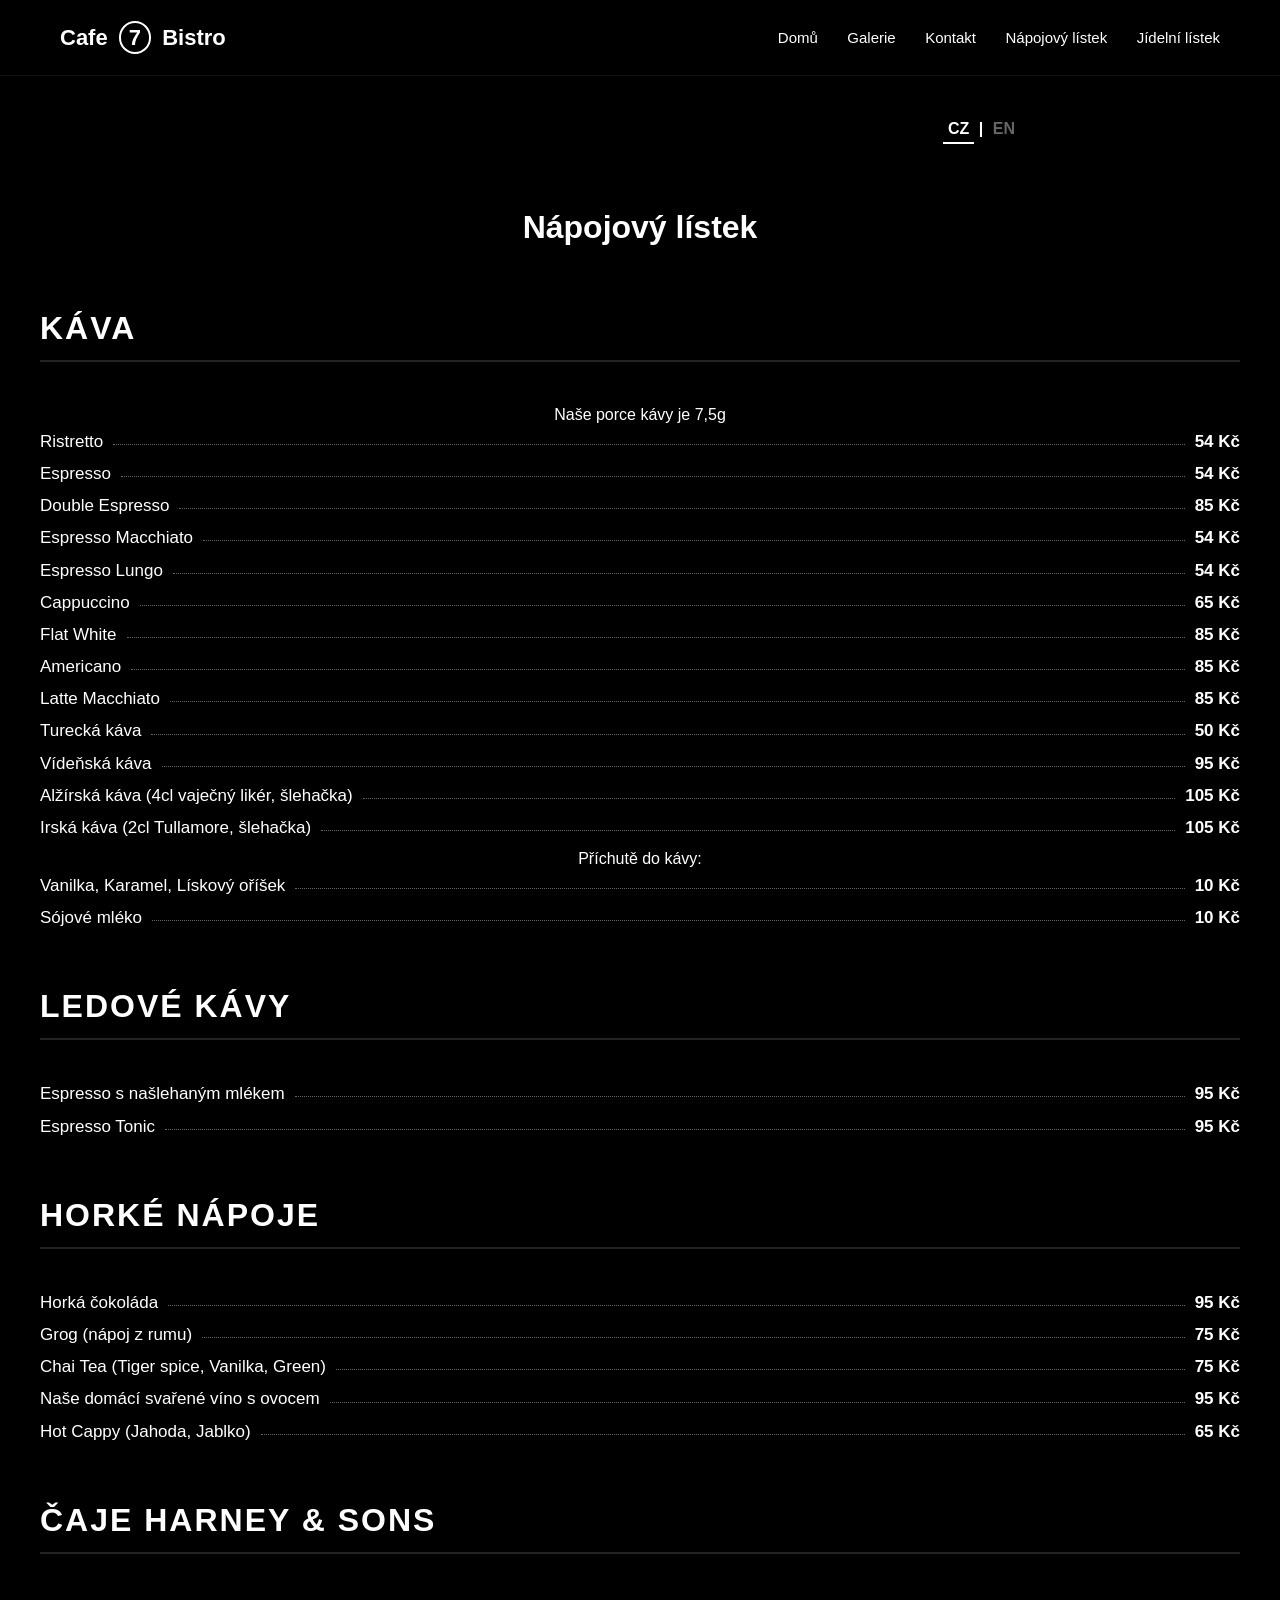
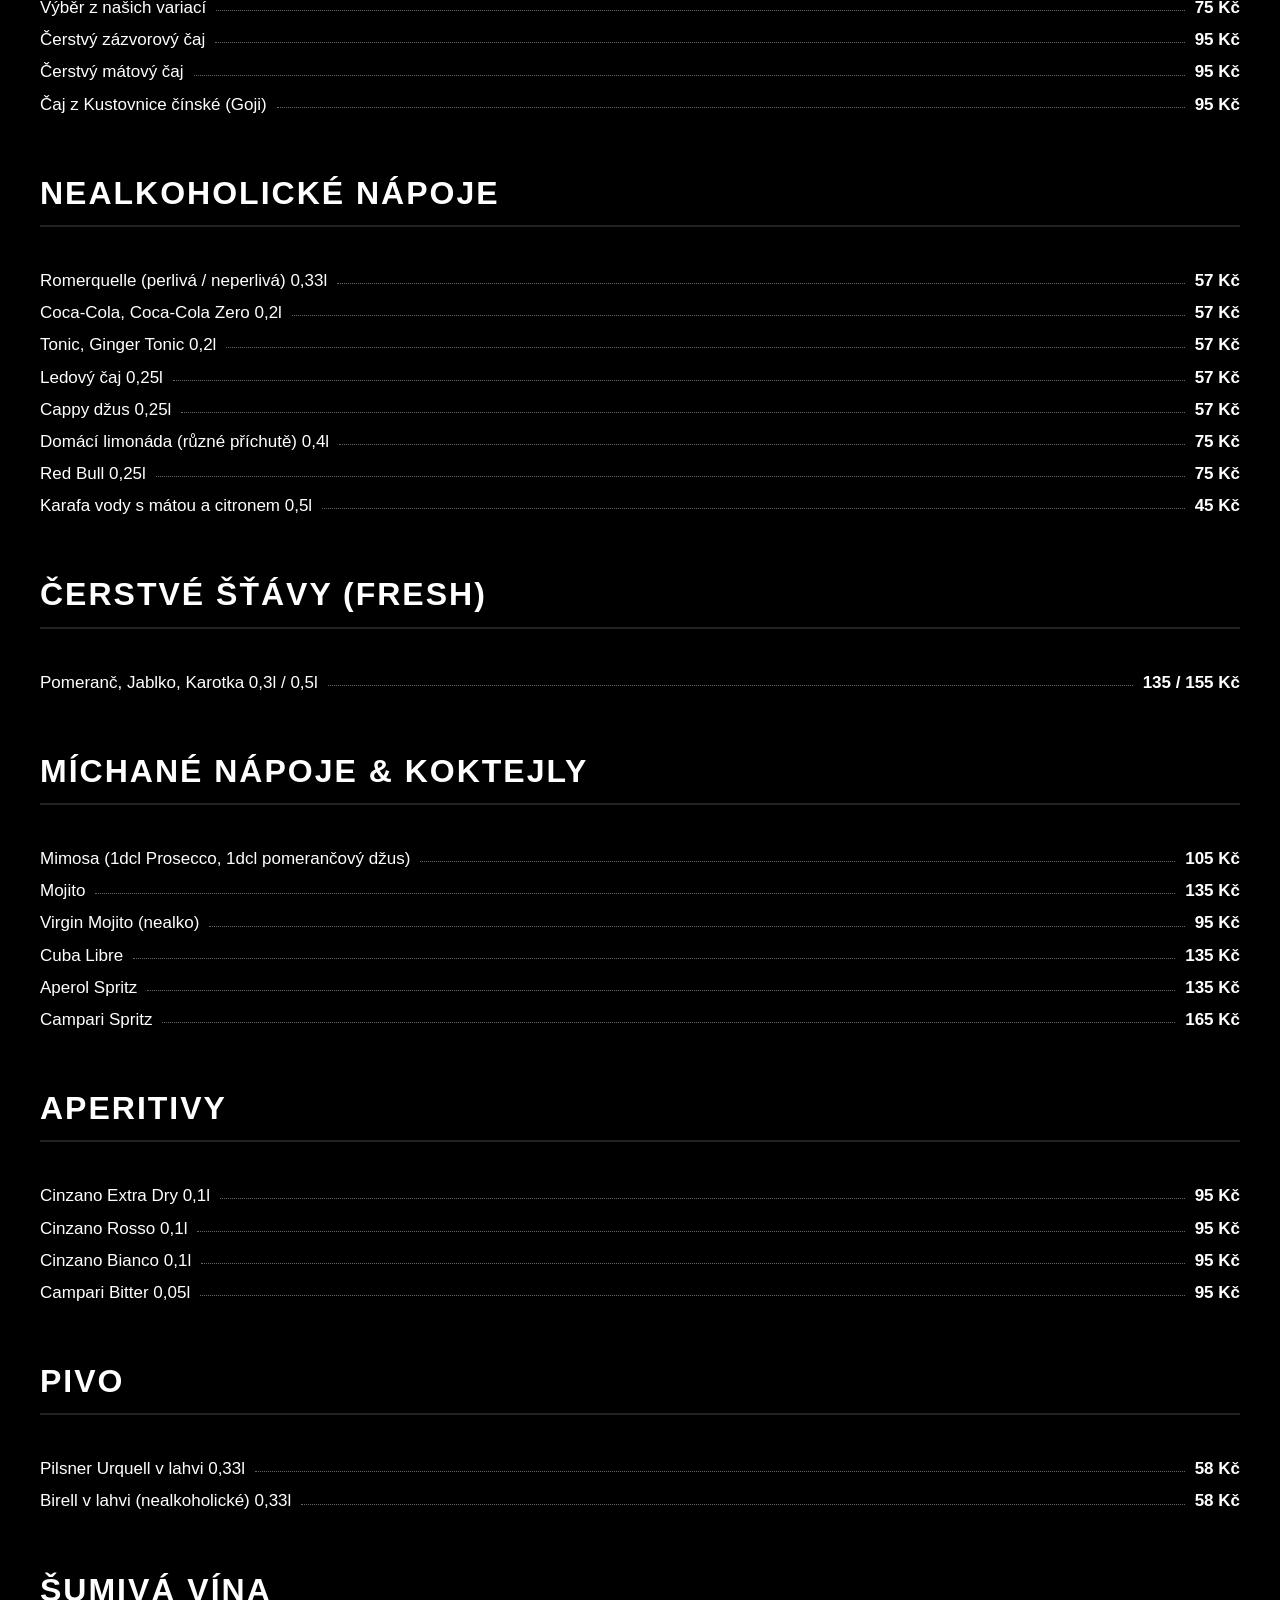
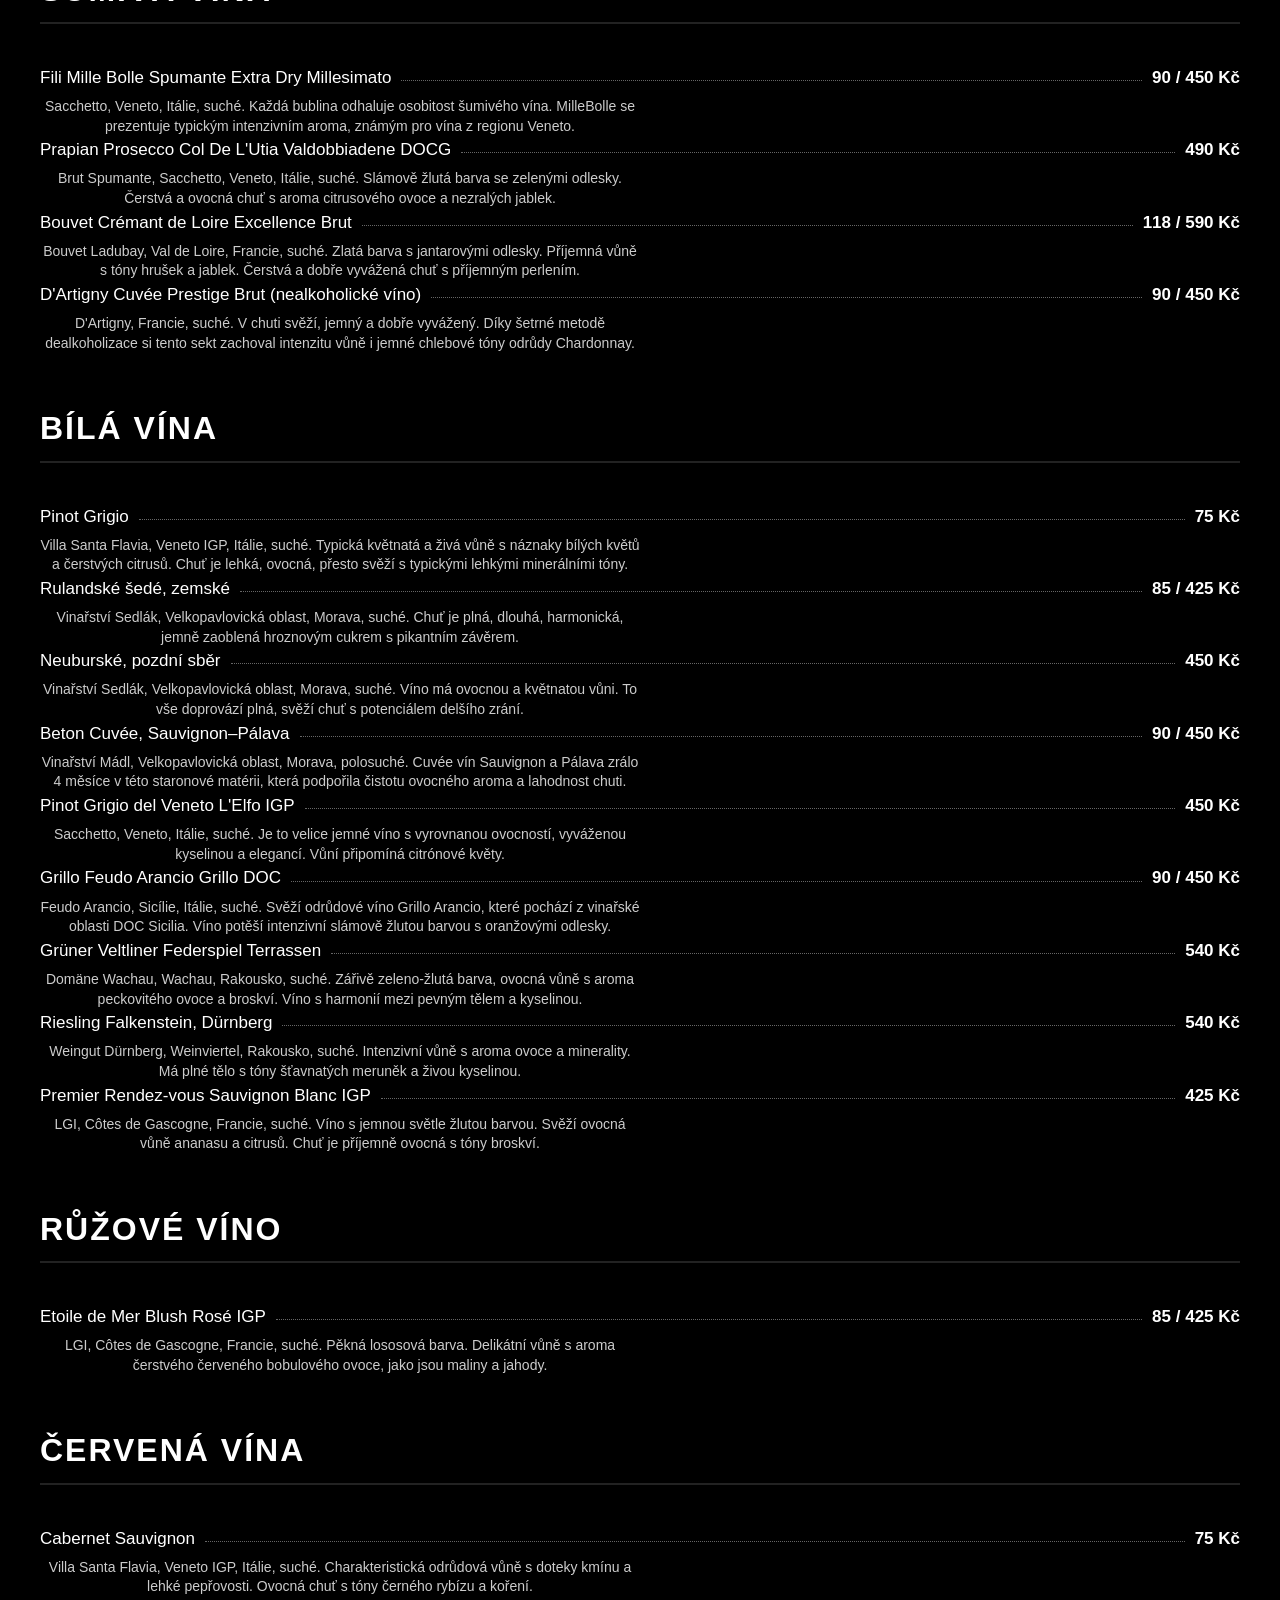
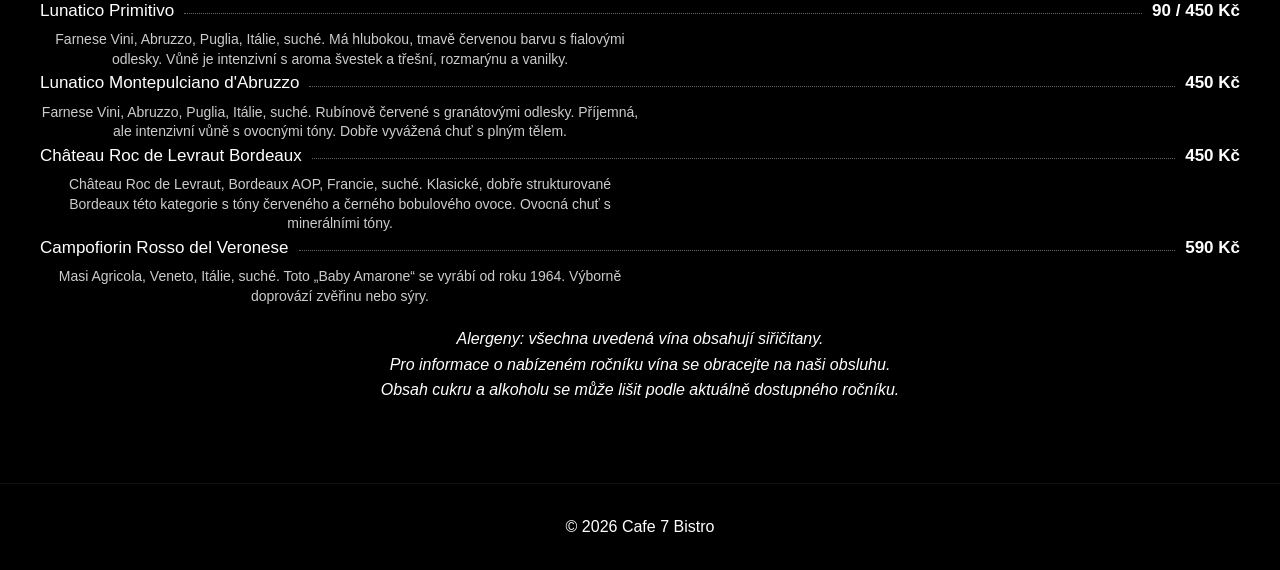
<file: napojovy-listek.html>
<!DOCTYPE html>
<html lang="cs">
<head>
    <meta charset="UTF-8">
    <meta name="viewport" content="width=device-width, initial-scale=1.0">
    <title>Nápojový lístek | Cafe 7 Bistro</title>
    <link rel="stylesheet" href="styles.css">
</head>

<body>

<header>
    <div class="logo">Cafe <span class="circle">7</span> Bistro</div>
    <nav>
        <a href="index.html">Domů</a>
        <a href="index.html#gallery">Galerie</a>
        <a href="index.html#contact">Kontakt</a>
        <a href="napojovy-listek.html">Nápojový lístek</a>
        <a href="jidelni-listek.html">Jídelní lístek</a>
    </nav>
</header>

<div class="lang-switch">
    <a href="napojovy-listek.html" class="lang-link active">CZ</a> | 
    <a href="napojovy-listek-en.html" class="lang-link">EN</a>
</div>

<section class="section">
    <h2>Nápojový lístek</h2>
    <div class="menu-container">

        <!-- KÁVA -->
        <h2 class="menu-category">KÁVA</h2>
        <p class="category-note">Naše porce kávy je 7,5g</p>
        
        <div class="menu-item">
            <div class="menu-row"><span class="menu-name">Ristretto</span><span class="menu-dots"></span><span class="menu-price">54 Kč</span></div>
        </div>
        <div class="menu-item">
            <div class="menu-row"><span class="menu-name">Espresso</span><span class="menu-dots"></span><span class="menu-price">54 Kč</span></div>
        </div>
        <div class="menu-item">
            <div class="menu-row"><span class="menu-name">Double Espresso</span><span class="menu-dots"></span><span class="menu-price">85 Kč</span></div>
        </div>
        <div class="menu-item">
            <div class="menu-row"><span class="menu-name">Espresso Macchiato</span><span class="menu-dots"></span><span class="menu-price">54 Kč</span></div>
        </div>
        <div class="menu-item">
            <div class="menu-row"><span class="menu-name">Espresso Lungo</span><span class="menu-dots"></span><span class="menu-price">54 Kč</span></div>
        </div>
        <div class="menu-item">
            <div class="menu-row"><span class="menu-name">Cappuccino</span><span class="menu-dots"></span><span class="menu-price">65 Kč</span></div>
        </div>
        <div class="menu-item">
            <div class="menu-row"><span class="menu-name">Flat White</span><span class="menu-dots"></span><span class="menu-price">85 Kč</span></div>
        </div>
        <div class="menu-item">
            <div class="menu-row"><span class="menu-name">Americano</span><span class="menu-dots"></span><span class="menu-price">85 Kč</span></div>
        </div>
        <div class="menu-item">
            <div class="menu-row"><span class="menu-name">Latte Macchiato</span><span class="menu-dots"></span><span class="menu-price">85 Kč</span></div>
        </div>
        <div class="menu-item">
            <div class="menu-row"><span class="menu-name">Turecká káva</span><span class="menu-dots"></span><span class="menu-price">50 Kč</span></div>
        </div>
        <div class="menu-item">
            <div class="menu-row"><span class="menu-name">Vídeňská káva</span><span class="menu-dots"></span><span class="menu-price">95 Kč</span></div>
        </div>
        <div class="menu-item">
            <div class="menu-row"><span class="menu-name">Alžírská káva (4cl vaječný likér, šlehačka)</span><span class="menu-dots"></span><span class="menu-price">105 Kč</span></div>
        </div>
        <div class="menu-item">
            <div class="menu-row"><span class="menu-name">Irská káva (2cl Tullamore, šlehačka)</span><span class="menu-dots"></span><span class="menu-price">105 Kč</span></div>
        </div>

        <div class="menu-sub-category">Příchutě do kávy:</div>
        <div class="menu-item">
            <div class="menu-row"><span class="menu-name">Vanilka, Karamel, Lískový oříšek</span><span class="menu-dots"></span><span class="menu-price">10 Kč</span></div>
        </div>
        <div class="menu-item">
            <div class="menu-row"><span class="menu-name">Sójové mléko</span><span class="menu-dots"></span><span class="menu-price">10 Kč</span></div>
        </div>

        <!-- LEDOVÉ KÁVY -->
        <h2 class="menu-category">LEDOVÉ KÁVY</h2>
        <div class="menu-item">
            <div class="menu-row"><span class="menu-name">Espresso s našlehaným mlékem</span><span class="menu-dots"></span><span class="menu-price">95 Kč</span></div>
        </div>
        <div class="menu-item">
            <div class="menu-row"><span class="menu-name">Espresso Tonic</span><span class="menu-dots"></span><span class="menu-price">95 Kč</span></div>
        </div>

        <!-- HORKÉ NÁPOJE -->
        <h2 class="menu-category">HORKÉ NÁPOJE</h2>
        <div class="menu-item">
            <div class="menu-row"><span class="menu-name">Horká čokoláda</span><span class="menu-dots"></span><span class="menu-price">95 Kč</span></div>
        </div>
        <div class="menu-item">
            <div class="menu-row"><span class="menu-name">Grog (nápoj z rumu)</span><span class="menu-dots"></span><span class="menu-price">75 Kč</span></div>
        </div>
        <div class="menu-item">
            <div class="menu-row"><span class="menu-name">Chai Tea (Tiger spice, Vanilka, Green)</span><span class="menu-dots"></span><span class="menu-price">75 Kč</span></div>
        </div>
        <div class="menu-item">
            <div class="menu-row"><span class="menu-name">Naše domácí svařené víno s ovocem</span><span class="menu-dots"></span><span class="menu-price">95 Kč</span></div>
        </div>
        <div class="menu-item">
            <div class="menu-row"><span class="menu-name">Hot Cappy (Jahoda, Jablko)</span><span class="menu-dots"></span><span class="menu-price">65 Kč</span></div>
        </div>

        <!-- ČAJE HARNEY & SONS -->
        <h2 class="menu-category">ČAJE HARNEY & SONS</h2>
        <div class="menu-item">
            <div class="menu-row"><span class="menu-name">Výběr z našich variací</span><span class="menu-dots"></span><span class="menu-price">75 Kč</span></div>
        </div>
        <div class="menu-item">
            <div class="menu-row"><span class="menu-name">Čerstvý zázvorový čaj</span><span class="menu-dots"></span><span class="menu-price">95 Kč</span></div>
        </div>
        <div class="menu-item">
            <div class="menu-row"><span class="menu-name">Čerstvý mátový čaj</span><span class="menu-dots"></span><span class="menu-price">95 Kč</span></div>
        </div>
        <div class="menu-item">
            <div class="menu-row"><span class="menu-name">Čaj z Kustovnice čínské (Goji)</span><span class="menu-dots"></span><span class="menu-price">95 Kč</span></div>
        </div>

        <!-- NEALKOHOLICKÉ NÁPOJE -->
        <h2 class="menu-category">NEALKOHOLICKÉ NÁPOJE</h2>
        <div class="menu-item">
            <div class="menu-row"><span class="menu-name">Romerquelle (perlivá / neperlivá) 0,33l</span><span class="menu-dots"></span><span class="menu-price">57 Kč</span></div>
        </div>
        <div class="menu-item">
            <div class="menu-row"><span class="menu-name">Coca-Cola, Coca-Cola Zero 0,2l</span><span class="menu-dots"></span><span class="menu-price">57 Kč</span></div>
        </div>
        <div class="menu-item">
            <div class="menu-row"><span class="menu-name">Tonic, Ginger Tonic 0,2l</span><span class="menu-dots"></span><span class="menu-price">57 Kč</span></div>
        </div>
        <div class="menu-item">
            <div class="menu-row"><span class="menu-name">Ledový čaj 0,25l</span><span class="menu-dots"></span><span class="menu-price">57 Kč</span></div>
        </div>
        <div class="menu-item">
            <div class="menu-row"><span class="menu-name">Cappy džus 0,25l</span><span class="menu-dots"></span><span class="menu-price">57 Kč</span></div>
        </div>
        <div class="menu-item">
            <div class="menu-row"><span class="menu-name">Domácí limonáda (různé příchutě) 0,4l</span><span class="menu-dots"></span><span class="menu-price">75 Kč</span></div>
        </div>
        <div class="menu-item">
            <div class="menu-row"><span class="menu-name">Red Bull 0,25l</span><span class="menu-dots"></span><span class="menu-price">75 Kč</span></div>
        </div>
        <div class="menu-item">
            <div class="menu-row"><span class="menu-name">Karafa vody s mátou a citronem 0,5l</span><span class="menu-dots"></span><span class="menu-price">45 Kč</span></div>
        </div>

        <!-- ČERSTVÉ ŠŤÁVY (FRESH) -->
        <h2 class="menu-category">ČERSTVÉ ŠŤÁVY (FRESH)</h2>
        <div class="menu-item">
            <div class="menu-row"><span class="menu-name">Pomeranč, Jablko, Karotka 0,3l / 0,5l</span><span class="menu-dots"></span><span class="menu-price">135 / 155 Kč</span></div>
        </div>

        <!-- MÍCHANÉ NÁPOJE & KOKTEJLY -->
        <h2 class="menu-category">MÍCHANÉ NÁPOJE & KOKTEJLY</h2>
        <div class="menu-item">
            <div class="menu-row"><span class="menu-name">Mimosa (1dcl Prosecco, 1dcl pomerančový džus)</span><span class="menu-dots"></span><span class="menu-price">105 Kč</span></div>
        </div>
        <div class="menu-item">
            <div class="menu-row"><span class="menu-name">Mojito</span><span class="menu-dots"></span><span class="menu-price">135 Kč</span></div>
        </div>
        <div class="menu-item">
            <div class="menu-row"><span class="menu-name">Virgin Mojito (nealko)</span><span class="menu-dots"></span><span class="menu-price">95 Kč</span></div>
        </div>
        <div class="menu-item">
            <div class="menu-row"><span class="menu-name">Cuba Libre</span><span class="menu-dots"></span><span class="menu-price">135 Kč</span></div>
        </div>
        <div class="menu-item">
            <div class="menu-row"><span class="menu-name">Aperol Spritz</span><span class="menu-dots"></span><span class="menu-price">135 Kč</span></div>
        </div>
        <div class="menu-item">
            <div class="menu-row"><span class="menu-name">Campari Spritz</span><span class="menu-dots"></span><span class="menu-price">165 Kč</span></div>
        </div>

        <!-- APERITIVY -->
        <h2 class="menu-category">APERITIVY</h2>
        <div class="menu-item">
            <div class="menu-row"><span class="menu-name">Cinzano Extra Dry 0,1l</span><span class="menu-dots"></span><span class="menu-price">95 Kč</span></div>
        </div>
        <div class="menu-item">
            <div class="menu-row"><span class="menu-name">Cinzano Rosso 0,1l</span><span class="menu-dots"></span><span class="menu-price">95 Kč</span></div>
        </div>
        <div class="menu-item">
            <div class="menu-row"><span class="menu-name">Cinzano Bianco 0,1l</span><span class="menu-dots"></span><span class="menu-price">95 Kč</span></div>
        </div>
        <div class="menu-item">
            <div class="menu-row"><span class="menu-name">Campari Bitter 0,05l</span><span class="menu-dots"></span><span class="menu-price">95 Kč</span></div>
        </div>

        <!-- PIVO -->
        <h2 class="menu-category">PIVO</h2>
        <div class="menu-item">
            <div class="menu-row"><span class="menu-name">Pilsner Urquell v lahvi 0,33l</span><span class="menu-dots"></span><span class="menu-price">58 Kč</span></div>
        </div>
        <div class="menu-item">
            <div class="menu-row"><span class="menu-name">Birell v lahvi (nealkoholické) 0,33l</span><span class="menu-dots"></span><span class="menu-price">58 Kč</span></div>
        </div>

        <!-- ŠUMIVÁ VÍNA -->
        <h2 class="menu-category">ŠUMIVÁ VÍNA</h2>
        
        <div class="menu-item">
            <div class="menu-row"><span class="menu-name">Fili Mille Bolle Spumante Extra Dry Millesimato</span><span class="menu-dots"></span><span class="menu-price">90 / 450 Kč</span></div>
            <p class="menu-desc">Sacchetto, Veneto, Itálie, suché. Každá bublina odhaluje osobitost šumivého vína. MilleBolle se prezentuje typickým intenzivním aroma, známým pro vína z regionu Veneto.</p>
        </div>

        <div class="menu-item">
            <div class="menu-row"><span class="menu-name">Prapian Prosecco Col De L'Utia Valdobbiadene DOCG</span><span class="menu-dots"></span><span class="menu-price">490 Kč</span></div>
            <p class="menu-desc">Brut Spumante, Sacchetto, Veneto, Itálie, suché. Slámově žlutá barva se zelenými odlesky. Čerstvá a ovocná chuť s aroma citrusového ovoce a nezralých jablek.</p>
        </div>

        <div class="menu-item">
            <div class="menu-row"><span class="menu-name">Bouvet Crémant de Loire Excellence Brut</span><span class="menu-dots"></span><span class="menu-price">118 / 590 Kč</span></div>
            <p class="menu-desc">Bouvet Ladubay, Val de Loire, Francie, suché. Zlatá barva s jantarovými odlesky. Příjemná vůně s tóny hrušek a jablek. Čerstvá a dobře vyvážená chuť s příjemným perlením.</p>
        </div>

        <div class="menu-item">
            <div class="menu-row"><span class="menu-name">D'Artigny Cuvée Prestige Brut (nealkoholické víno)</span><span class="menu-dots"></span><span class="menu-price">90 / 450 Kč</span></div>
            <p class="menu-desc">D'Artigny, Francie, suché. V chuti svěží, jemný a dobře vyvážený. Díky šetrné metodě dealkoholizace si tento sekt zachoval intenzitu vůně i jemné chlebové tóny odrůdy Chardonnay.</p>
        </div>

        <!-- BÍLÁ VÍNA -->
        <h2 class="menu-category">BÍLÁ VÍNA</h2>

        <div class="menu-item">
            <div class="menu-row"><span class="menu-name">Pinot Grigio</span><span class="menu-dots"></span><span class="menu-price">75 Kč</span></div>
            <p class="menu-desc">Villa Santa Flavia, Veneto IGP, Itálie, suché. Typická květnatá a živá vůně s náznaky bílých květů a čerstvých citrusů. Chuť je lehká, ovocná, přesto svěží s typickými lehkými minerálními tóny.</p>
        </div>

        <div class="menu-item">
            <div class="menu-row"><span class="menu-name">Rulandské šedé, zemské</span><span class="menu-dots"></span><span class="menu-price">85 / 425 Kč</span></div>
            <p class="menu-desc">Vinařství Sedlák, Velkopavlovická oblast, Morava, suché. Chuť je plná, dlouhá, harmonická, jemně zaoblená hroznovým cukrem s pikantním závěrem.</p>
        </div>

        <div class="menu-item">
            <div class="menu-row"><span class="menu-name">Neuburské, pozdní sběr</span><span class="menu-dots"></span><span class="menu-price">450 Kč</span></div>
            <p class="menu-desc">Vinařství Sedlák, Velkopavlovická oblast, Morava, suché. Víno má ovocnou a květnatou vůni. To vše doprovází plná, svěží chuť s potenciálem delšího zrání.</p>
        </div>

        <div class="menu-item">
            <div class="menu-row"><span class="menu-name">Beton Cuvée, Sauvignon–Pálava</span><span class="menu-dots"></span><span class="menu-price">90 / 450 Kč</span></div>
            <p class="menu-desc">Vinařství Mádl, Velkopavlovická oblast, Morava, polosuché. Cuvée vín Sauvignon a Pálava zrálo 4 měsíce v této staronové matérii, která podpořila čistotu ovocného aroma a lahodnost chuti.</p>
        </div>

        <div class="menu-item">
            <div class="menu-row"><span class="menu-name">Pinot Grigio del Veneto L'Elfo IGP</span><span class="menu-dots"></span><span class="menu-price">450 Kč</span></div>
            <p class="menu-desc">Sacchetto, Veneto, Itálie, suché. Je to velice jemné víno s vyrovnanou ovocností, vyváženou kyselinou a elegancí. Vůní připomíná citrónové květy.</p>
        </div>

        <div class="menu-item">
            <div class="menu-row"><span class="menu-name">Grillo Feudo Arancio Grillo DOC</span><span class="menu-dots"></span><span class="menu-price">90 / 450 Kč</span></div>
            <p class="menu-desc">Feudo Arancio, Sicílie, Itálie, suché. Svěží odrůdové víno Grillo Arancio, které pochází z vinařské oblasti DOC Sicilia. Víno potěší intenzivní slámově žlutou barvou s oranžovými odlesky.</p>
        </div>

        <div class="menu-item">
            <div class="menu-row"><span class="menu-name">Grüner Veltliner Federspiel Terrassen</span><span class="menu-dots"></span><span class="menu-price">540 Kč</span></div>
            <p class="menu-desc">Domäne Wachau, Wachau, Rakousko, suché. Zářivě zeleno-žlutá barva, ovocná vůně s aroma peckovitého ovoce a broskví. Víno s harmonií mezi pevným tělem a kyselinou.</p>
        </div>

        <div class="menu-item">
            <div class="menu-row"><span class="menu-name">Riesling Falkenstein, Dürnberg</span><span class="menu-dots"></span><span class="menu-price">540 Kč</span></div>
            <p class="menu-desc">Weingut Dürnberg, Weinviertel, Rakousko, suché. Intenzivní vůně s aroma ovoce a minerality. Má plné tělo s tóny šťavnatých meruněk a živou kyselinou.</p>
        </div>

        <div class="menu-item">
            <div class="menu-row"><span class="menu-name">Premier Rendez-vous Sauvignon Blanc IGP</span><span class="menu-dots"></span><span class="menu-price">425 Kč</span></div>
            <p class="menu-desc">LGI, Côtes de Gascogne, Francie, suché. Víno s jemnou světle žlutou barvou. Svěží ovocná vůně ananasu a citrusů. Chuť je příjemně ovocná s tóny broskví.</p>
        </div>

        <!-- RŮŽOVÉ VÍNO -->
        <h2 class="menu-category">RŮŽOVÉ VÍNO</h2>
        
        <div class="menu-item">
            <div class="menu-row"><span class="menu-name">Etoile de Mer Blush Rosé IGP</span><span class="menu-dots"></span><span class="menu-price">85 / 425 Kč</span></div>
            <p class="menu-desc">LGI, Côtes de Gascogne, Francie, suché. Pěkná lososová barva. Delikátní vůně s aroma čerstvého červeného bobulového ovoce, jako jsou maliny a jahody.</p>
        </div>

        <!-- ČERVENÁ VÍNA -->
        <h2 class="menu-category">ČERVENÁ VÍNA</h2>

        <div class="menu-item">
            <div class="menu-row"><span class="menu-name">Cabernet Sauvignon</span><span class="menu-dots"></span><span class="menu-price">75 Kč</span></div>
            <p class="menu-desc">Villa Santa Flavia, Veneto IGP, Itálie, suché. Charakteristická odrůdová vůně s doteky kmínu a lehké pepřovosti. Ovocná chuť s tóny černého rybízu a koření.</p>
        </div>

        <div class="menu-item">
            <div class="menu-row"><span class="menu-name">Lunatico Primitivo</span><span class="menu-dots"></span><span class="menu-price">90 / 450 Kč</span></div>
            <p class="menu-desc">Farnese Vini, Abruzzo, Puglia, Itálie, suché. Má hlubokou, tmavě červenou barvu s fialovými odlesky. Vůně je intenzivní s aroma švestek a třešní, rozmarýnu a vanilky.</p>
        </div>

        <div class="menu-item">
            <div class="menu-row"><span class="menu-name">Lunatico Montepulciano d'Abruzzo</span><span class="menu-dots"></span><span class="menu-price">450 Kč</span></div>
            <p class="menu-desc">Farnese Vini, Abruzzo, Puglia, Itálie, suché. Rubínově červené s granátovými odlesky. Příjemná, ale intenzivní vůně s ovocnými tóny. Dobře vyvážená chuť s plným tělem.</p>
        </div>

        <div class="menu-item">
            <div class="menu-row"><span class="menu-name">Château Roc de Levraut Bordeaux</span><span class="menu-dots"></span><span class="menu-price">450 Kč</span></div>
            <p class="menu-desc">Château Roc de Levraut, Bordeaux AOP, Francie, suché. Klasické, dobře strukturované Bordeaux této kategorie s tóny červeného a černého bobulového ovoce. Ovocná chuť s minerálními tóny.</p>
        </div>

        <div class="menu-item">
            <div class="menu-row"><span class="menu-name">Campofiorin Rosso del Veronese</span><span class="menu-dots"></span><span class="menu-price">590 Kč</span></div>
            <p class="menu-desc">Masi Agricola, Veneto, Itálie, suché. Toto „Baby Amarone“ se vyrábí od roku 1964. Výborně doprovází zvěřinu nebo sýry.</p>
        </div>

        <p class="category-note" style="margin-top: 20px; font-style: italic;">
            Alergeny: všechna uvedená vína obsahují siřičitany.<br>
            Pro informace o nabízeném ročníku vína se obracejte na naši obsluhu.<br>
            Obsah cukru a alkoholu se může lišit podle aktuálně dostupného ročníku.
        </p>

    </div>
</section>

<footer>© 2026 Cafe 7 Bistro</footer>

</body>
</html>
</file>
<file: styles.css>
/* ============================================================
   ANIMOVANÁ GALERIE & LIGHTBOX (NOVÉ FUNKCE)
   ============================================================ */

/* LIGHTBOX - ZVĚTŠENÍ FOTKY PŘES CELOU OBRAZOVKU */
#lightbox {
    display: none;
    position: fixed;
    z-index: 9999;
    top: 0;
    left: 0;
    width: 100%;
    height: 100%;
    background: rgba(0, 0, 0, 0.95);
    justify-content: center;
    align-items: center;
    cursor: pointer;
}

#lightbox img {
    max-width: 90%;
    max-height: 85%;
    border-radius: 4px;
    box-shadow: 0 0 30px rgba(255, 255, 255, 0.1);
    transform: scale(0.9);
    transition: transform 0.3s ease;
}

#lightbox.open img {
    transform: scale(1);
}

#lightbox .close {
    position: absolute;
    top: 20px;
    right: 30px;
    color: white;
    font-size: 50px;
    font-weight: bold;
}

/* HARMONIKA - CLEAN ANIMACE ROZEVŘENÍ A ZAVŘENÍ */
.gallery-accordion {
    max-height: 0;
    overflow: hidden;
    /* Kubická bezierova křivka pro luxusnější pocit z animace */
    transition: max-height 1.2s cubic-bezier(0.4, 0, 0.2, 1), opacity 0.8s ease;
    opacity: 0;
}

.gallery-accordion.open {
    max-height: 4000px; /* Rezerva pro cca 100 fotek */
    opacity: 1;
}

/* ÚPRAVA GRIDU PRO HLAVNÍ GALERII */
.gallery {
    display: grid;
    grid-template-columns: repeat(auto-fill, minmax(280px, 1fr));
    gap: 20px;
    max-width: 1200px;
    margin: auto;
}

.gallery-item {
    overflow: hidden;
    border-radius: 10px;
    height: 250px;
    cursor: pointer;
    background: #111;
}

.gallery-item img {
    width: 100%;
    height: 100%;
    object-fit: cover;
    transition: 0.5s ease;
}

.gallery-item:hover img {
    transform: scale(1.1);
}


/* ============================================================
   PŮVODNÍ STYLY WEBU (ZACHOVÁNO VŠE)
   ============================================================ */

/* RESET */
* {
    margin: 0;
    padding: 0;
    box-sizing: border-box;
}

body {
    font-family: Arial, Helvetica, sans-serif;
    background: #000;
    color: #fff;
    line-height: 1.6;
}

/* DOPLŇUJÍCÍ INFORMACE */
.menu-info {
    max-width: 800px;
    margin: 60px auto 30px auto;
    padding: 30px;
    border: 1px solid #222;
    background: #050505;
    text-align: center;
    font-size: 14px;
    color: #aaa;
    font-style: italic;
    line-height: 1.8;
    border-radius: 8px;
}

.menu-info p {
    margin: 8px 0;
}

.info-box {
    border-top: 1px solid #333;
    padding-top: 20px;
    margin-top: 20px;
}

/* HEADER */
header {
    display: flex;
    justify-content: space-between;
    align-items: center;
    padding: 20px 60px;
    background: #000;
    position: sticky;
    top: 0;
    z-index: 1000;
    border-bottom: 1px solid #111;
}

.logo {
    font-size: 22px;
    font-weight: bold;
}

.circle {
    border: 2px solid white;
    border-radius: 50%;
    padding: 2px 8px;
    margin: 0 5px;
}

nav a {
    color: white;
    text-decoration: none;
    margin-left: 25px;
    font-size: 15px;
    transition: 0.3s;
}

nav a:hover {
    opacity: 0.6;
}

/* HERO SEKCE */
#hero {
    position: relative;
    height: 90vh;
    display: flex;
    align-items: center;
    justify-content: center;
    text-align: center;
    overflow: hidden;
}

.hero-video {
    position: absolute;
    top: 0;
    left: 0;
    width: 100%;
    height: 100%;
    object-fit: cover;
    z-index: -2;
}

.overlay {
    position: absolute;
    top: 0;
    left: 0;
    width: 100%;
    height: 100%;
    background: rgba(0, 0, 0, 0.6);
    z-index: -1;
}

.hero-content {
    position: relative;
    z-index: 2;
    max-width: 700px;
    padding: 20px;
}

.hero-content h1 {
    font-size: 48px;
    margin-bottom: 20px;
}

.hero-content p {
    font-size: 18px;
    margin-bottom: 30px;
}

/* TLAČÍTKA */
.btn-main {
    background: transparent;
    border: 2px solid white;
    color: white;
    padding: 12px 30px;
    text-decoration: none;
    border-radius: 5px;
    transition: 0.3s;
    display: inline-block;
    font-weight: bold;
}

.btn-main:hover {
    background: white;
    color: black;
}

/* SEKCE OBECNĚ */
.section {
    padding: 80px 40px;
    text-align: center;
}

.section h2 {
    font-size: 32px;
    margin-bottom: 40px;
}

/* O NÁS / VITRÍNA */
.showcase-wrapper {
    display: grid;
    grid-template-columns: 1fr 1fr;
    gap: 40px;
    align-items: center;
    max-width: 900px;
    margin: auto;
}

.showcase-text {
    text-align: left;
}

.showcase-image img {
    width: 100%;
    max-width: 350px;
    border-radius: 10px;
    box-shadow: 0 15px 40px rgba(0, 0, 0, 0.6);
}

/* KONTAKTNÍ SEKCE */
.dark {
    background: #0a0a0a;
}

.contact-wrapper {
    display: grid;
    grid-template-columns: 1fr 1fr;
    gap: 50px;
    max-width: 1000px;
    margin: auto;
    text-align: left;
}

.contact-box iframe {
    width: 100%;
    height: 250px;
    border: none;
    margin-top: 15px;
    border-radius: 8px;
}

.hours div {
    display: flex;
    justify-content: space-between;
    padding: 6px 0;
    border-bottom: 1px solid #222;
}

/* FOOTER */
footer {
    text-align: center;
    padding: 30px;
    border-top: 1px solid #111;
}

/* ============================================================
   STYLY PRO JÍDELNÍ A NÁPOJOVÝ LÍSTEK
   ============================================================ */

.menu-page {
    max-width: 700px;
    margin: auto;
    text-align: center;
    padding-top: 120px;
}

.menu-row {
    display: flex;
    align-items: center;
    gap: 10px;
    font-size: 17px;
    margin-bottom: 5px;
}

.menu-name {
    white-space: nowrap;
    font-weight: 500;
}

.menu-dots {
    flex: 1;
    border-bottom: 1px dotted #666;
    margin-top: 6px;
}

.menu-price {
    white-space: nowrap;
    font-weight: 600;
}

.menu-desc {
    font-size: 14px;
    opacity: 0.8;
    margin-top: 6px;
    line-height: 1.4;
    max-width: 600px;
}

.menu-category {
    margin-top: 50px;
    margin-bottom: 15px;
    font-size: 26px;
    letter-spacing: 2px;
    border-bottom: 2px solid #222;
    padding-bottom: 6px;
    text-align: left;
}

.sub-category {
    margin-top: 30px;
    margin-bottom: 10px;
    font-size: 18px;
    opacity: 0.9;
    text-align: left;
}

.note {
    font-size: 14px;
    opacity: 0.7;
    margin-bottom: 15px;
    text-align: left;
}

/* NÁPOJOVÝ LÍSTEK LAYOUT */
.drinks-layout {
    display: grid;
    grid-template-columns: 1fr 1fr;
    gap: 80px;
    max-width: 1200px;
    margin: auto;
}

/* PŘEPÍNAČ JAZYKŮ */
.lang-switch {
    text-align: right;
    max-width: 800px;
    margin: 40px auto -20px auto;
    padding: 0 20px;
    font-weight: bold;
}

.lang-link {
    color: #666;
    text-decoration: none;
    transition: 0.3s;
    padding: 5px;
}

.lang-link:hover {
    color: #fff;
}

.lang-link.active {
    color: #fff;
    border-bottom: 2px solid #fff;
}

.cooking-time {
    text-align: center;
    font-weight: bold;
    font-size: 22px;
    margin-top: 60px;
    padding: 20px;
    border: 1px solid #333;
    text-transform: uppercase;
}

/* MOBILNÍ RESPONSIVITA */
@media(max-width: 900px) {
    header {
        flex-direction: column;
        padding: 20px;
    }
    nav {
        margin-top: 15px;
        display: flex;
        flex-wrap: wrap;
        justify-content: center;
    }
    nav a {
        margin: 5px 10px;
    }
    .hero-content h1 {
        font-size: 32px;
    }
    .showcase-wrapper {
        grid-template-columns: 1fr;
    }
    .contact-wrapper {
        grid-template-columns: 1fr;
    }
    .drinks-layout {
        grid-template-columns: 1fr;
        gap: 30px;
    }
    .gallery {
        grid-template-columns: 1fr 1fr;
    }
}

/* KONEC STYLESHEETU */
</file>
